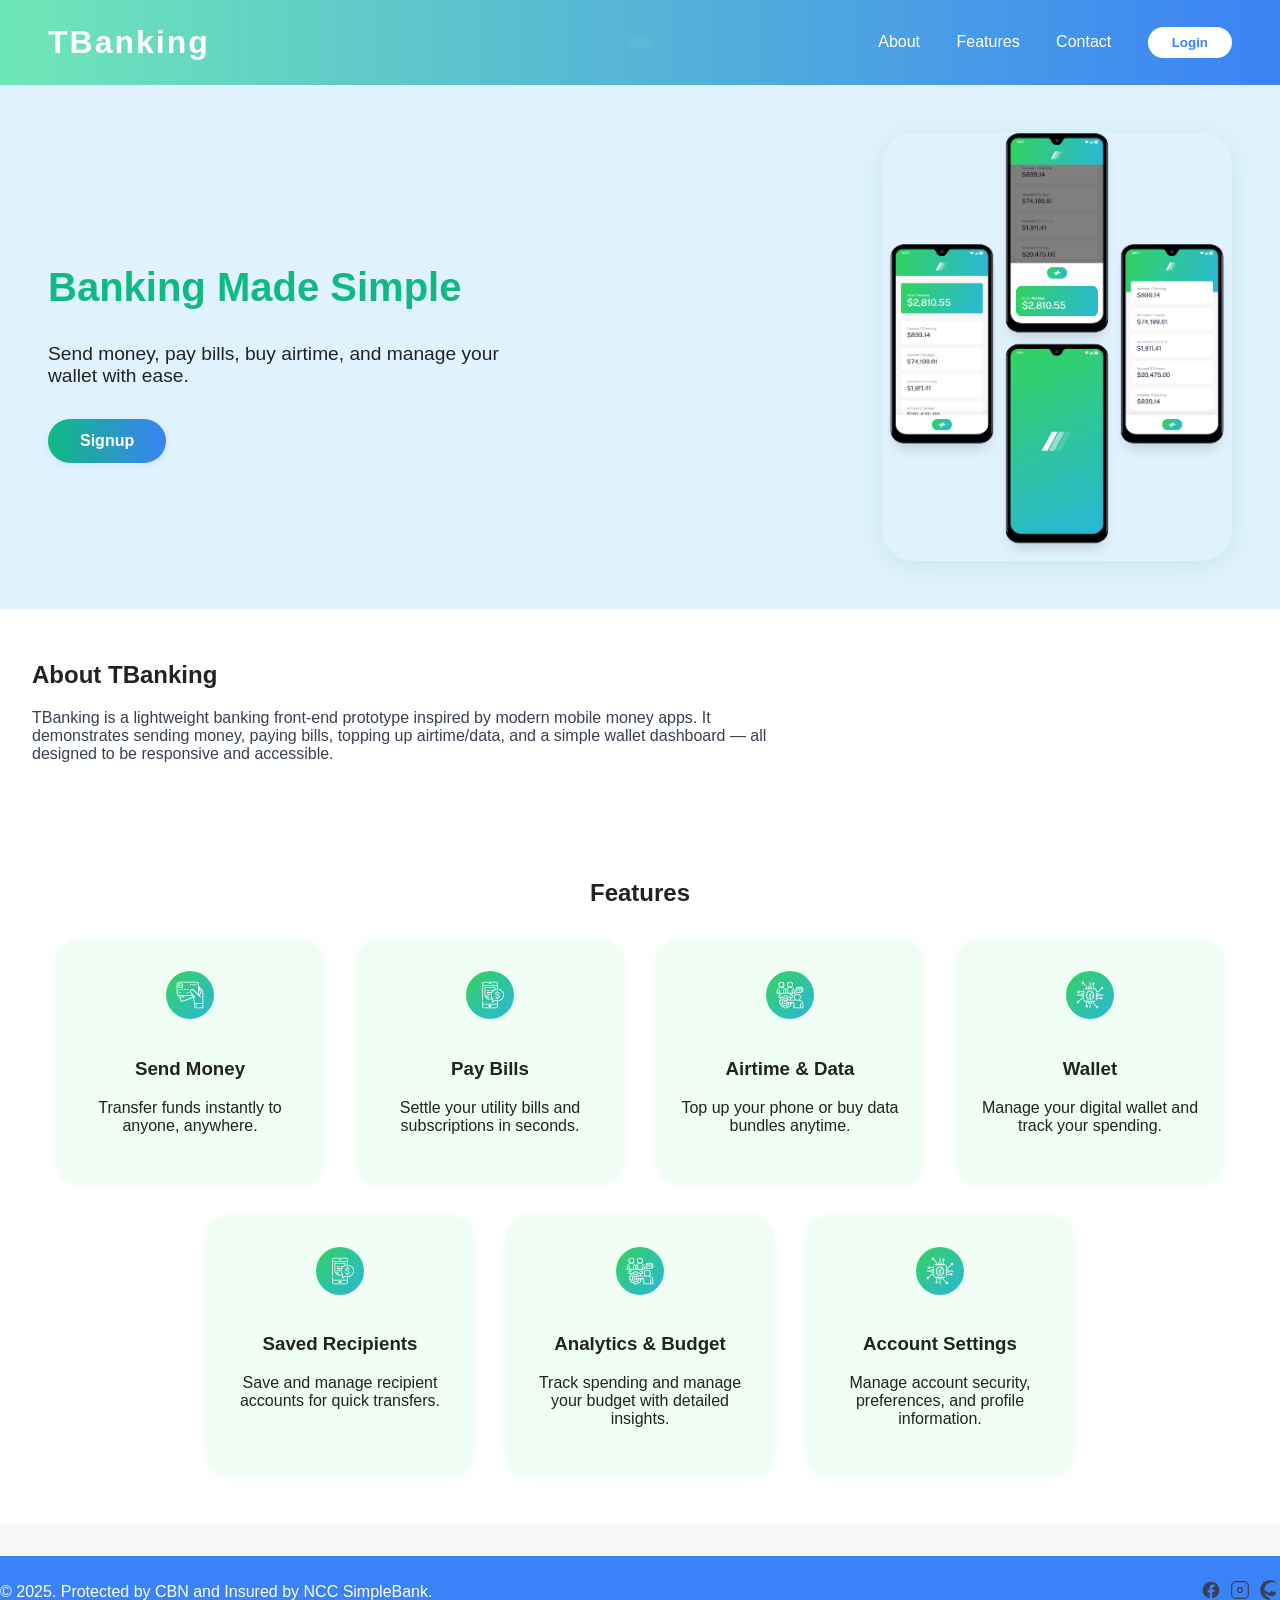
<file: index.html>
<!DOCTYPE html>
<html lang="en">
<head>
    <meta charset="UTF-8">
    <meta name="viewport" content="width=device-width, initial-scale=1.0">
    <title>TBanking</title>
    <link rel="stylesheet" href="simplebanking.css">
    
</head><link rel="shortcut icon" href="./images/favicon-32x32.png" type="image/x-icon">
<body>
    <header>
        <div class="logo">TBanking</div>
    <div id="headerAccount"></div>
    <div style="display:flex;align-items:center;gap:0.4rem;">
        <div id="headerBalance" style="font-weight:600;margin-left:0.6rem;cursor:pointer" title="Click to show/hide balance"></div>
    </div>
        <nav>
            <a href="#about">About</a>
            <a href="#features">Features</a>
            <a href="#contact">Contact</a>
            <button id="loginBtn">Login</button>
        </nav>
    </header>
    <section class="hero">
        <div class="hero-content">
            <h1>Banking Made Simple</h1>
            <p>Send money, pay bills, buy airtime, and manage your wallet with ease.</p>
            <button id="signupBtn" class="cta">Signup</button>
        </div>
        <img src="./images/image-mockups.png" alt="App Mockup" the class="hero-img">
    </section>
    <section id="about" class="about" style="padding:2rem;background:#fff;">
        <h2>About TBanking</h2>
        <p style="max-width:760px; color:#374151;">TBanking is a lightweight banking front-end prototype inspired by modern mobile money apps. It demonstrates sending money, paying bills, topping up airtime/data, and a simple wallet dashboard — all designed to be responsive and accessible.</p>
    </section>
    <section id="features" class="features">
        <h2>Features</h2>
        <div class="feature-list">
            <div class="feature" id="sendMoneyFeature" role="button" tabindex="0" aria-label="Send Money - Transfer funds instantly to anyone, anywhere">
                <img src="./images/icon-online.svg" alt="Send Money">
                <h3>Send Money</h3>
                <p>Transfer funds instantly to anyone, anywhere.</p>
            </div>
            <div class="feature" id="payBillsFeature" role="button" tabindex="0" aria-label="Pay Bills - Settle your utility bills and subscriptions in seconds">
                <img src="./images/icon-budgeting.svg" alt="Pay Bills">
                <h3>Pay Bills</h3>
                <p>Settle your utility bills and subscriptions in seconds.</p>
            </div>
            <div class="feature" id="airtimeDataFeature" role="button" tabindex="0" aria-label="Airtime & Data - Top up your phone or buy data bundles anytime">
                <img src="./images/icon-onboarding.svg" alt="Airtime/Data">
                <h3>Airtime & Data</h3>
                <p>Top up your phone or buy data bundles anytime.</p>
            </div>
            <div class="feature" id="walletFeature" role="button" tabindex="0" aria-label="Wallet - Manage your digital wallet and track your spending">
                <img src="./images/icon-api.svg" alt="Wallet">
                <h3>Wallet</h3>
                <p>Manage your digital wallet and track your spending.</p>
            </div>
                <div class="feature" id="beneficiariesFeature" role="button" tabindex="0" aria-label="Beneficiaries - Save and manage recipient accounts for quick transfers">
                    <img src="./images/icon-budgeting.svg" alt="Beneficiaries">
                    <h3>Saved Recipients</h3>
                    <p>Save and manage recipient accounts for quick transfers.</p>
                </div>
                <div class="feature" id="analyticsFeature" role="button" tabindex="0" aria-label="Analytics - Track spending and manage your budget with detailed insights">
                    <img src="./images/icon-onboarding.svg" alt="Analytics">
                    <h3>Analytics & Budget</h3>
                    <p>Track spending and manage your budget with detailed insights.</p>
                </div>
                <div class="feature" id="settingsFeature" role="button" tabindex="0" aria-label="Settings - Manage account security, preferences, and profile information">
                    <img src="./images/icon-api.svg" alt="Settings">
                    <h3>Account Settings</h3>
                    <p>Manage account security, preferences, and profile information.</p>
                </div>
        </div>
    </section>
    <!-- <section id="download" class="download">
        <h2>Download the App</h2>
        <p>Coming soon to Google Play and App Store!</p>
    </section> -->
    <footer id="contact">
        <div style="display:flex;align-items:center;justify-content:space-between;gap:1rem;flex-wrap:wrap;">
            <p style="margin:0">&copy; 2025. Protected by CBN and Insured by NCC SimpleBank.</p>
            <div style="display:flex;gap:0.6rem;align-items:center">
                <!-- Facebook -->
                <a href="https://facebook.com/psalmlordtimiz" target="_blank" rel="noopener noreferrer" aria-label="Facebook" style="color:#374151;text-decoration:none;">
                    <svg width="20" height="20" viewBox="0 0 24 24" fill="none" xmlns="http://www.w3.org/2000/svg" aria-hidden="true">
                        <path d="M22 12C22 6.48 17.52 2 12 2S2 6.48 2 12c0 4.99 3.66 9.12 8.44 9.88v-6.99H7.9v-2.89h2.54V9.41c0-2.5 1.49-3.89 3.77-3.89 1.09 0 2.23.2 2.23.2v2.45h-1.25c-1.23 0-1.61.77-1.61 1.56v1.88h2.74l-.44 2.89h-2.3V21.9C18.34 21.12 22 16.99 22 12z" fill="currentColor"/>
                    </svg>
                </a>
                <!-- Instagram -->
                <a href="https://instagram.com/timisteeze890" target="_blank" rel="noopener noreferrer" aria-label="Instagram" style="color:#374151;text-decoration:none;">
                    <svg width="20" height="20" viewBox="0 0 24 24" fill="none" xmlns="http://www.w3.org/2000/svg" aria-hidden="true">
                        <path d="M7 2h10a5 5 0 0 1 5 5v10a5 5 0 0 1-5 5H7a5 5 0 0 1-5-5V7a5 5 0 0 1 5-5z" stroke="currentColor" stroke-width="1.5" fill="none"/>
                        <circle cx="12" cy="12" r="3" stroke="currentColor" stroke-width="1.5" fill="none"/>
                        <circle cx="18.5" cy="5.5" r="0.5" fill="currentColor"/>
                    </svg>
                </a>
                <!-- WhatsApp -->
                <a href="https://wa.me/08104427350" target="_blank" rel="noopener noreferrer" aria-label="WhatsApp" style="color:#374151;text-decoration:none;">
                    <svg width="20" height="20" viewBox="0 0 24 24" fill="none" xmlns="http://www.w3.org/2000/svg" aria-hidden="true">
                        <path d="M20.52 3.48A11.94 11.94 0 1 0 12 24v-2.12A9.88 9.88 0 1 1 21.88 5.48l-1.36-1.36z" fill="currentColor"/>
                        <path d="M17.3 14.7c-.47-.24-2.78-1.36-3.21-1.51-.43-.15-.75-.24-1.07.24-.32.47-1.23 1.51-1.51 1.82-.28.31-.57.36-1.04.12-.47-.24-1.99-.73-3.79-2.35-1.4-1.34-2.34-2.98-2.61-3.45-.28-.47-.03-.72.21-.96.22-.22.47-.57.7-.86.23-.29.31-.48.47-.8.16-.32.08-.6-.04-.84-.12-.24-1.07-2.57-1.47-3.52-.39-.92-.79-.8-1.07-.8H6.4c-.32 0-.84.11-1.27.6C4.46 5.12 3.3 6.8 3.3 9.02c0 2.22 1.1 4.27 1.25 4.58.15.32 2.1 3.3 5.1 4.76 3 1.44 5.22 1.15 5.71 1.08.47-.07 2.9-1.18 3.32-2.33.43-1.15.43-2.15.3-2.33-.12-.2-.43-.31-.9-.56z" fill="currentColor"/>
                    </svg>
                </a>
            </div>
        </div>
    </footer>
    <div id="modal" class="modal">
        <div class="modal-content">
            <span class="close" id="closeModal">&times;</span>
            <h2 id="modalTitle">Login</h2>

            <div id="authForms">
                <form id="loginForm">
                    <input id="loginUser" type="text" placeholder="Phone Number or Email" required>
                    <input id="loginPass" type="password" placeholder="Password" required>
                    <div style="display:flex;gap:.5rem;margin-top:.6rem;">
                        <button type="submit" class="cta">Login</button>
                        <button type="button" id="showSignup" style="background:#fff;border:1px solid #e5e7eb;color:#374151">Create account</button>
                    </div>
                </form>

                <form id="signupForm" style="display:none">
                    <input id="signupName" type="text" placeholder="Full name" required>
                    <input id="signupNickname" type="text" placeholder="Nickname (optional)">
                        <input id="signupUser" type="text" placeholder="Phone Number or Email" required>
                        <input id="signupEmail" type="email" placeholder="Email (optional)">
                    <div style="display:flex;gap:.5rem;align-items:center;">
                        <input id="signupAccount" type="text" placeholder="Desired account number (10 digits)" inputmode="numeric" maxlength="10" style="flex:1;" required>
                        <button type="button" id="generateAccount" style="background:#fff;border:1px solid #e5e7eb;color:#374151;padding:0.5rem 0.6rem;border-radius:8px">Generate</button>
                    </div>
                    <input id="signupPass" type="password" placeholder="Password" required>
                    <input id="signupPass2" type="password" placeholder="Confirm Password" required>
                    <input id="signupPin" type="password" inputmode="numeric" maxlength="4" placeholder="4 digit transaction PIN" required>
                    <input id="signupPin2" type="password" inputmode="numeric" maxlength="4" placeholder="Confirm transaction PIN" required>
                    <div style="display:flex;gap:.5rem;margin-top:.6rem;">
                        <button type="submit" class="cta">Sign up</button>
                        <button type="button" id="showLogin" style="background:#fff;border:1px solid #e5e7eb;color:#374151">Back to login</button>
                    </div>
                </form>
            </div>

            <div id="authMessage" style="margin-top:0.8rem;display:none;font-size:0.95rem"></div>
        </div>
    </div>
    <script src="simplebanking.js"></script>
</body>
</html>
</file>
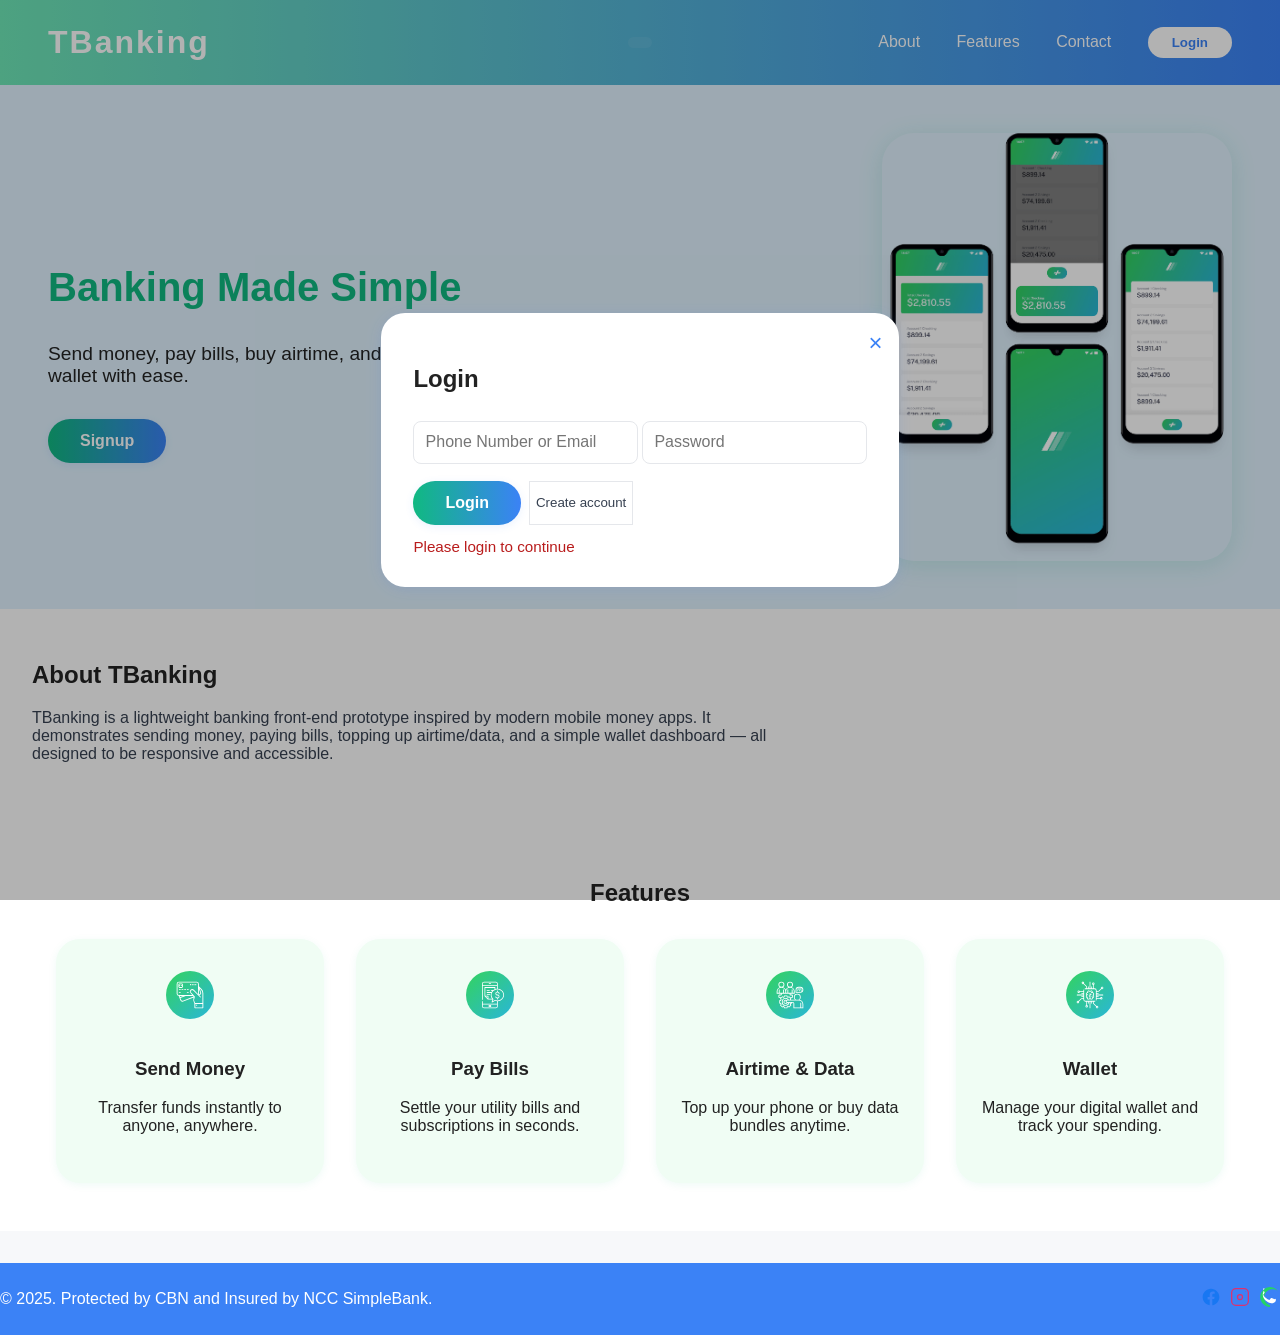
<file: airtime-data.html>
<!DOCTYPE html>
<html lang="en">
<head>
    <script>
        (function(){
            try {
                const u = JSON.parse(localStorage.getItem('sb_current_user') || 'null');
                if (!u) {
                    localStorage.setItem('sb_show_login', '1');
                    window.location.href = 'simplebanking.html#features';
                }
            } catch(e){}
        })();
    </script>
    <meta charset="UTF-8">
    <meta name="viewport" content="width=device-width, initial-scale=1.0">
    <title>Airtime & Data - SimpleBank</title>
    <link rel="stylesheet" href="simplebanking.css">
    <link rel="shortcut icon" href="./images/favicon-32x32.png" type="image/x-icon">
    <style>
        /* Local styles for Airtime & Data page */
        main.airtime-data {
            padding: 1.25rem;
            max-width: 720px;
            margin: 1.5rem auto;
        }
        .card {
            background: #fff;
            padding: 1.25rem;
            border-radius: 12px;
            box-shadow: 0 6px 18px rgba(16,185,129,0.06);
            margin-bottom: 1rem;
        }
        .tabs {
            display: flex;
            gap: 1rem;
            margin-bottom: 1.5rem;
        }
        .tab {
            flex: 1;
            padding: 0.75rem;
            text-align: center;
            background: #f3f4f6;
            border: none;
            border-radius: 8px;
            cursor: pointer;
            font-weight: 500;
            transition: all 0.2s;
        }
        .tab.active {
            background: #10b981;
            color: white;
        }
        .form-group {
            margin-bottom: 1rem;
        }
        .form-group label {
            display: block;
            font-weight: 500;
            margin-bottom: 0.4rem;
        }
        .form-group input, .form-group select {
            width: 100%;
            padding: 0.65rem;
            border: 1px solid #e5e7eb;
            border-radius: 8px;
            font-size: 1rem;
        }
        .data-bundles {
            display: grid;
            grid-template-columns: repeat(auto-fill, minmax(140px, 1fr));
            gap: 0.75rem;
            margin: 1rem 0;
        }
        .bundle-option {
            border: 1px solid #e5e7eb;
            border-radius: 8px;
            padding: 0.75rem;
            cursor: pointer;
            text-align: center;
            transition: all 0.2s;
        }
        .bundle-option:hover {
            border-color: #10b981;
        }
        .bundle-option.selected {
            border-color: #10b981;
            background: #ecfdf5;
        }
        .bundle-size {
            font-weight: 600;
            color: #10b981;
        }
        .bundle-validity {
            font-size: 0.85rem;
            color: #6b7280;
            margin-top: 0.25rem;
        }
        .bundle-price {
            font-weight: 500;
            margin-top: 0.25rem;
        }
        /* Confirmation modal */
        .confirm-modal {
            display: none;
            position: fixed;
            inset: 0;
            background: rgba(0,0,0,0.35);
            align-items: center;
            justify-content: center;
            z-index: 300;
        }
        .modal-inner {
            background: #fff;
            padding: 1.25rem;
            border-radius: 12px;
            width: 92%;
            max-width: 420px;
        }
        .modal-actions {
            margin-top: 1rem;
            display: flex;
            gap: 0.5rem;
        }
        .modal-actions button {
            flex: 1;
        }
        @media (max-width: 480px) {
            main.airtime-data {
                padding: 1rem;
                margin: 1rem;
            }
            .tabs {
                flex-direction: column;
            }
            .data-bundles {
                grid-template-columns: 1fr 1fr;
            }
        }
    </style>
</head>
<body>
    <header>
        <div class="logo">TBanking</div>
        <nav>
            <a href="index.html#features">Home</a>
        </nav>
    </header>

    <main class="airtime-data">
        <h1>Airtime & Data</h1>
        <p style="color:#6b7280;margin-bottom:1.5rem;">Top up your phone or buy data bundles anytime.</p>

        <div class="tabs">
            <button class="tab active" data-tab="airtime">Airtime Top-up</button>
            <button class="tab" data-tab="data">Data Bundle</button>
        </div>

        <!-- Airtime Form -->
        <form id="airtimeForm" class="card">
            <div class="form-group">
                <label for="airtime-phone">Phone Number</label>
                <input type="tel" id="airtime-phone" placeholder="Enter phone number" required>
            </div>
            <div class="form-group">
                <label for="airtime-amount">Amount</label>
                <input type="number" id="airtime-amount" min="50" step="10" placeholder="Enter amount" required>
            </div>
            <div class="form-group">
                <label for="airtime-provider">Network Provider</label>
                <select id="airtime-provider" required>
                    <option value="">Select provider</option>
                    <option value="mtn">MTN</option>
                    <option value="airtel">Airtel</option>
                    <option value="glo">Glo</option>
                    <option value="9mobile">9Mobile</option>
                </select>
            </div>
            <button type="button" class="cta" style="width:100%" id="buyAirtimeBtn">Buy Airtime</button>
        </form>

        <!-- Data Bundle Form -->
        <form id="dataForm" class="card" style="display:none">
            <div class="form-group">
                <label for="data-phone">Phone Number</label>
                <input type="tel" id="data-phone" placeholder="Enter phone number" required>
            </div>
            <div class="form-group">
                <label for="data-provider">Network Provider</label>
                <select id="data-provider" required>
                    <option value="">Select provider</option>
                    <option value="mtn">MTN</option>
                    <option value="airtel">Airtel</option>
                    <option value="glo">Glo</option>
                    <option value="9mobile">9Mobile</option>
                </select>
            </div>
            <div style="display:flex;gap:0.5rem;margin-bottom:0.75rem;flex-wrap:wrap;" id="bundleFilters">
                <button class="filter-duration active" data-duration="all">All</button>
                <button class="filter-duration" data-duration="daily">Daily</button>
                <button class="filter-duration" data-duration="night">Night</button>
                <button class="filter-duration" data-duration="weekly">Weekly</button>
                <button class="filter-duration" data-duration="monthly">Monthly</button>
                <button class="filter-duration" data-duration="yearly">Yearly</button>
            </div>

            <div class="data-bundles" id="dataBundles">
                <!-- Daily bundles -->
                <div class="bundle-option" data-price="30" data-size="100MB" data-duration="daily">
                    <div class="bundle-size">100MB</div>
                    <div class="bundle-validity">Daily</div>
                    <div class="bundle-price">₦30</div>
                </div>
                <div class="bundle-option" data-price="50" data-size="250MB" data-duration="daily">
                    <div class="bundle-size">250MB</div>
                    <div class="bundle-validity">Daily</div>
                    <div class="bundle-price">₦50</div>
                </div>
                <div class="bundle-option" data-price="100" data-size="500MB" data-duration="daily">
                    <div class="bundle-size">500MB</div>
                    <div class="bundle-validity">Daily</div>
                    <div class="bundle-price">₦100</div>
                </div>
                <div class="bundle-option" data-price="150" data-size="750MB" data-duration="daily">
                    <div class="bundle-size">750MB</div>
                    <div class="bundle-validity">Daily</div>
                    <div class="bundle-price">₦150</div>
                </div>
                <div class="bundle-option" data-price="200" data-size="1GB" data-duration="daily">
                    <div class="bundle-size">1GB</div>
                    <div class="bundle-validity">Daily</div>
                    <div class="bundle-price">₦200</div>
                </div>
                <div class="bundle-option" data-price="300" data-size="2GB" data-duration="daily">
                    <div class="bundle-size">2GB</div>
                    <div class="bundle-validity">Daily</div>
                    <div class="bundle-price">₦300</div>
                </div>

                <!-- Night bundles (special off-peak) -->
                <div class="bundle-option" data-price="20" data-size="150MB" data-duration="night">
                    <div class="bundle-size">150MB</div>
                    <div class="bundle-validity">Night</div>
                    <div class="bundle-price">₦20</div>
                </div>
                <div class="bundle-option" data-price="40" data-size="300MB" data-duration="night">
                    <div class="bundle-size">300MB</div>
                    <div class="bundle-validity">Night</div>
                    <div class="bundle-price">₦40</div>
                </div>
                <div class="bundle-option" data-price="60" data-size="500MB" data-duration="night">
                    <div class="bundle-size">500MB</div>
                    <div class="bundle-validity">Night</div>
                    <div class="bundle-price">₦60</div>
                </div>
                <div class="bundle-option" data-price="80" data-size="750MB" data-duration="night">
                    <div class="bundle-size">750MB</div>
                    <div class="bundle-validity">Night</div>
                    <div class="bundle-price">₦80</div>
                </div>
                <div class="bundle-option" data-price="120" data-size="1.5GB" data-duration="night">
                    <div class="bundle-size">1.5GB</div>
                    <div class="bundle-validity">Night</div>
                    <div class="bundle-price">₦120</div>
                </div>

                <!-- Weekly bundles -->
                <div class="bundle-option" data-price="300" data-size="1GB" data-duration="weekly">
                    <div class="bundle-size">1GB</div>
                    <div class="bundle-validity">Weekly</div>
                    <div class="bundle-price">₦300</div>
                </div>
                <div class="bundle-option" data-price="500" data-size="2GB" data-duration="weekly">
                    <div class="bundle-size">2GB</div>
                    <div class="bundle-validity">Weekly</div>
                    <div class="bundle-price">₦500</div>
                </div>
                <div class="bundle-option" data-price="750" data-size="3GB" data-duration="weekly">
                    <div class="bundle-size">3GB</div>
                    <div class="bundle-validity">Weekly</div>
                    <div class="bundle-price">₦750</div>
                </div>
                <div class="bundle-option" data-price="1000" data-size="5GB" data-duration="weekly">
                    <div class="bundle-size">5GB</div>
                    <div class="bundle-validity">Weekly</div>
                    <div class="bundle-price">₦1,000</div>
                </div>
                <div class="bundle-option" data-price="1500" data-size="7GB" data-duration="weekly">
                    <div class="bundle-size">7GB</div>
                    <div class="bundle-validity">Weekly</div>
                    <div class="bundle-price">₦1,500</div>
                </div>
                <div class="bundle-option" data-price="1800" data-size="8GB" data-duration="weekly">
                    <div class="bundle-size">8GB</div>
                    <div class="bundle-validity">Weekly</div>
                    <div class="bundle-price">₦1,800</div>
                </div>
                <div class="bundle-option" data-price="2500" data-size="12GB" data-duration="weekly">
                    <div class="bundle-size">12GB</div>
                    <div class="bundle-validity">Weekly</div>
                    <div class="bundle-price">₦2,500</div>
                </div>

                <!-- Monthly bundles -->
                <div class="bundle-option" data-price="1000" data-size="5GB" data-duration="monthly">
                    <div class="bundle-size">5GB</div>
                    <div class="bundle-validity">Monthly</div>
                    <div class="bundle-price">₦1,000</div>
                </div>
                <div class="bundle-option" data-price="1500" data-size="10GB" data-duration="monthly">
                    <div class="bundle-size">10GB</div>
                    <div class="bundle-validity">Monthly</div>
                    <div class="bundle-price">₦1,500</div>
                </div>
                <div class="bundle-option" data-price="2000" data-size="15GB" data-duration="monthly">
                    <div class="bundle-size">15GB</div>
                    <div class="bundle-validity">Monthly</div>
                    <div class="bundle-price">₦2,000</div>
                </div>
                <div class="bundle-option" data-price="3000" data-size="25GB" data-duration="monthly">
                    <div class="bundle-size">25GB</div>
                    <div class="bundle-validity">Monthly</div>
                    <div class="bundle-price">₦3,000</div>
                </div>
                <div class="bundle-option" data-price="4000" data-size="35GB" data-duration="monthly">
                    <div class="bundle-size">35GB</div>
                    <div class="bundle-validity">Monthly</div>
                    <div class="bundle-price">₦4,000</div>
                </div>
                <div class="bundle-option" data-price="5000" data-size="50GB" data-duration="monthly">
                    <div class="bundle-size">50GB</div>
                    <div class="bundle-validity">Monthly</div>
                    <div class="bundle-price">₦5,000</div>
                </div>
                <div class="bundle-option" data-price="8000" data-size="100GB" data-duration="monthly">
                    <div class="bundle-size">100GB</div>
                    <div class="bundle-validity">Monthly</div>
                    <div class="bundle-price">₦8,000</div>
                </div>

                <!-- Yearly bundles -->
                <div class="bundle-option" data-price="8000" data-size="60GB" data-duration="yearly">
                    <div class="bundle-size">60GB</div>
                    <div class="bundle-validity">Yearly</div>
                    <div class="bundle-price">₦8,000</div>
                </div>
                <div class="bundle-option" data-price="10000" data-size="80GB" data-duration="yearly">
                    <div class="bundle-size">80GB</div>
                    <div class="bundle-validity">Yearly</div>
                    <div class="bundle-price">₦10,000</div>
                </div>
                <div class="bundle-option" data-price="12000" data-size="120GB" data-duration="yearly">
                    <div class="bundle-size">120GB</div>
                    <div class="bundle-validity">Yearly</div>
                    <div class="bundle-price">₦12,000</div>
                </div>
                <div class="bundle-option" data-price="15000" data-size="150GB" data-duration="yearly">
                    <div class="bundle-size">150GB</div>
                    <div class="bundle-validity">Yearly</div>
                    <div class="bundle-price">₦15,000</div>
                </div>
                <div class="bundle-option" data-price="20000" data-size="250GB" data-duration="yearly">
                    <div class="bundle-size">250GB</div>
                    <div class="bundle-validity">Yearly</div>
                    <div class="bundle-price">₦20,000</div>
                </div>
                <div class="bundle-option" data-price="30000" data-size="500GB" data-duration="yearly">
                    <div class="bundle-size">500GB</div>
                    <div class="bundle-validity">Yearly</div>
                    <div class="bundle-price">₦30,000</div>
                </div>
            </div>
            <button type="button" class="cta" style="width:100%" id="buyDataBtn">Buy Data Bundle</button>
        </form>
    </main>

    <!-- Confirmation Modal -->
    <div class="confirm-modal" id="confirmModal" role="dialog" aria-modal="true" aria-hidden="true">
        <div class="modal-inner">
            <h2 id="confirmTitle">Confirm Purchase</h2>
            <div id="confirmBody"></div>
            <div class="modal-actions">
                <button id="confirmPurchase" class="cta">Confirm</button>
                <button id="cancelPurchase" style="background:#fff;border:1px solid #e5e7eb;">Cancel</button>
            </div>
        </div>
    </div>

    <script>
        // Tab switching
        const tabs = document.querySelectorAll('.tab');
        const forms = {
            airtime: document.getElementById('airtimeForm'),
            data: document.getElementById('dataForm')
        };

        tabs.forEach(tab => {
            tab.addEventListener('click', (e) => {
                e.preventDefault();
                e.stopPropagation();
                const tabName = tab.dataset.tab;
                // Update active tab
                tabs.forEach(t => t.classList.remove('active'));
                tab.classList.add('active');
                // Show correct form
                forms.airtime.style.display = tabName === 'airtime' ? 'block' : 'none';
                forms.data.style.display = tabName === 'data' ? 'block' : 'none';
            });
        });

        // Data bundle selection (scoped to data form only)
        const dataForm = document.getElementById('dataForm');
        const bundles = dataForm ? dataForm.querySelectorAll('.bundle-option') : [];
        let selectedBundle = null;

        bundles.forEach(bundle => {
            bundle.addEventListener('click', (e) => {
                e.preventDefault();
                e.stopPropagation();
                // ignore clicks on hidden (filtered-out) bundles
                if (bundle.style.display === 'none') return;
                bundles.forEach(b => b.classList.remove('selected'));
                bundle.classList.add('selected');
                selectedBundle = bundle;
            });
        });

        // Bundle duration filters (scoped to data form)
        const durationFilters = dataForm ? dataForm.querySelectorAll('.filter-duration') : [];
        durationFilters.forEach(btn => {
            btn.addEventListener('click', (e) => {
                e.preventDefault();
                e.stopPropagation();
                durationFilters.forEach(b => b.classList.remove('active'));
                btn.classList.add('active');
                const dur = btn.dataset.duration;
                bundles.forEach(b => {
                    const bd = b.dataset.duration || 'all';
                    b.style.display = (dur === 'all' || bd === dur) ? '' : 'none';
                });
                // clear selectedBundle if it was filtered out
                if (selectedBundle && selectedBundle.style.display === 'none') {
                    selectedBundle.classList.remove('selected');
                    selectedBundle = null;
                }
            });
        });

        // Modal handling
        const modal = document.getElementById('confirmModal');
        const confirmBody = document.getElementById('confirmBody');
        const confirmTitle = document.getElementById('confirmTitle');
        const confirmBtn = document.getElementById('confirmPurchase');
        const cancelBtn = document.getElementById('cancelPurchase');

        function showModal(title, content) {
            confirmTitle.textContent = title;
            confirmBody.innerHTML = content;
            modal.style.display = 'flex';
            modal.setAttribute('aria-hidden', 'false');
        }

        function hideModal() {
            modal.style.display = 'none';
            modal.setAttribute('aria-hidden', 'true');
        }

        // Airtime purchase
        document.getElementById('buyAirtimeBtn').addEventListener('click', () => {
            const phone = document.getElementById('airtime-phone').value.trim();
            const amount = parseFloat(document.getElementById('airtime-amount').value);
            
            if (!phone || !amount || amount < 50) {
                showModal('Error', '<p style="color:#b91c1c">Please enter a valid phone number and amount (minimum ₦50)</p>');
                return;
            }

            showModal('Confirm Airtime Purchase', `
                <div style="color:#6b7280">
                    <p>Phone Number: <strong>${phone}</strong></p>
                    <p>Amount: <strong>₦${amount.toFixed(2)}</strong></p>
                </div>
                    <div style="margin-top:0.75rem;">
                        <label for="confirmPin" style="display:block;font-weight:600;margin-bottom:0.25rem">Enter your PIN to confirm</label>
                        <input id="confirmPin" type="password" inputmode="numeric" maxlength="6" placeholder="••••" style="width:100%;padding:0.6rem;border-radius:8px;border:1px solid #e5e7eb;">
                        <div id="pinError" class="error-text" style="margin-top:0.5rem;display:block"></div>
                    </div>
            `);
                // store details for receipt
                modal.dataset.txType = 'airtime';
                modal.dataset.phone = phone;
                modal.dataset.amount = String(amount);
        });

        // Data bundle purchase
        document.getElementById('buyDataBtn').addEventListener('click', () => {
            const phone = document.getElementById('data-phone').value.trim();
            const provider = document.getElementById('data-provider').value;
            
            if (!phone || !provider || !selectedBundle) {
                showModal('Error', '<p style="color:#b91c1c">Please enter phone number, select provider and choose a data bundle</p>');
                return;
            }

            const bundleSize = selectedBundle.dataset.size;
            const bundlePrice = selectedBundle.dataset.price;
            const bundleDuration = selectedBundle.dataset.duration || '';
            const isNight = bundleDuration === 'night';
            const nightNote = isNight ? `<p style="color:#b45309;margin-top:0.5rem"><strong>Note:</strong> Night bundles are available between <strong>11:00 PM</strong> till <strong>6:30 AM</strong>. Make sure your device is active at that time to use this bundle.</p>` : '';

            showModal('Confirm Data Purchase', `
                <div style="color:#6b7280">
                    <p>Phone Number: <strong>${phone}</strong></p>
                    <p>Network: <strong>${provider.toUpperCase()}</strong></p>
                    <p>Bundle: <strong>${bundleSize}</strong></p>
                    <p>Amount: <strong>₦${bundlePrice}</strong></p>
                    ${nightNote}
                </div>
                <div style="margin-top:0.75rem;">
                    <label for="confirmPin" style="display:block;font-weight:600;margin-bottom:0.25rem">Enter your PIN to confirm</label>
                    <input id="confirmPin" type="password" inputmode="numeric" maxlength="6" placeholder="••••" style="width:100%;padding:0.6rem;border-radius:8px;border:1px solid #e5e7eb;">
                    <div id="pinError" class="error-text" style="margin-top:0.5rem;display:block"></div>
                </div>
            `);
            // store details for receipt
            modal.dataset.txType = 'data';
            modal.dataset.phone = phone;
            modal.dataset.bundle = bundleSize;
            modal.dataset.amount = String(bundlePrice);
            modal.dataset.duration = bundleDuration;
        });

        // Purchase confirmation
        confirmBtn.addEventListener('click', () => {
            const pinInput = document.getElementById('confirmPin');
            const pinError = document.getElementById('pinError');
            if (pinError) pinError.textContent = '';
            const pin = pinInput ? pinInput.value.trim() : '';
            try {
                const cur = JSON.parse(localStorage.getItem('sb_current_user') || 'null');
                if (!cur) { localStorage.setItem('sb_show_login','1'); window.location.href = 'index.html#features'; return; }
                if (!pin || String(cur.pin) !== String(pin)) { if (pinError) pinError.textContent = 'Invalid PIN'; return; }
                // If this is a night bundle, validate current local time is within 23:00 - 06:30
                try {
                    const dur = modal.dataset.duration || '';
                    if (dur === 'night') {
                        const now = new Date();
                        const h = now.getHours();
                        const m = now.getMinutes();
                        const inWindow = (h >= 23) || (h < 6) || (h === 6 && m <= 30);
                        if (!inWindow) {
                            if (pinError) pinError.textContent = 'Night bundles can only be purchased between 11:00 PM and 6:30 AM';
                            return;
                        }
                    }
                } catch(e) {}
            } catch (e) { if (pinError) pinError.textContent = 'Invalid PIN'; return; }

            confirmBtn.disabled = true;
            confirmBtn.textContent = 'Processing...';
            
            setTimeout(() => {
                hideModal();
                // Build receipt from modal dataset
                const txType = modal.dataset.txType || '';
                const phone = modal.dataset.phone || '';
                const amt = Number(modal.dataset.amount || 0);
                const bundle = modal.dataset.bundle || '';
                let senderName = '';
                try { const cur = JSON.parse(localStorage.getItem('sb_current_user')||'null'); senderName = cur && cur.name ? cur.name : ''; } catch(e){}
                const ts = new Date().toLocaleString();
                const success = document.createElement('div');
                success.className = 'card';
                success.style.marginTop = '1rem';
                if (txType === 'airtime') {
                    success.innerHTML = `
                        <h3 style="color:#10b981">Airtime Purchase Successful!</h3>
                        <div style="color:#6b7280;margin-top:0.5rem;text-align:left">
                            <p><strong>Sender:</strong> ${senderName}</p>
                            <p><strong>Phone:</strong> ${phone}</p>
                            <p><strong>Amount:</strong> ₦${amt.toFixed(2)}</p>
                            <p><strong>Time:</strong> ${ts}</p>
                        </div>
                    `;
                } else {
                    success.innerHTML = `
                        <h3 style="color:#10b981">Purchase Successful!</h3>
                        <div style="color:#6b7280;margin-top:0.5rem;text-align:left">
                            <p><strong>Sender:</strong> ${senderName}</p>
                            <p><strong>Phone:</strong> ${phone}</p>
                            <p><strong>Bundle:</strong> ${bundle}</p>
                            <p><strong>Amount:</strong> ₦${amt.toFixed(2)}</p>
                            <p><strong>Time:</strong> ${ts}</p>
                        </div>
                    `;
                }
                document.querySelector('main.airtime-data').appendChild(success);
                
                // record transaction and update balance (persist to localStorage)
                try {
                    const tx = {
                        id: 'tx_' + Date.now(),
                        type: 'debit',
                        title: txType === 'airtime' ? 'Airtime Purchase' : 'Data Purchase',
                        description: txType === 'airtime' ? ('To ' + phone) : ('Bundle: ' + bundle + ' • To ' + phone),
                        amount: Number(amt),
                        date: new Date().toISOString(),
                        icon: '↓'
                    };
                    try {
                        const curUser = JSON.parse(localStorage.getItem('sb_current_user') || 'null');
                        const txKey = curUser && curUser.accountNumber ? ('sb_transactions_' + curUser.accountNumber) : 'sb_transactions';
                        const txs = JSON.parse(localStorage.getItem(txKey) || '[]');
                        txs.unshift(tx);
                        localStorage.setItem(txKey, JSON.stringify(txs));
                    } catch (e) { /* ignore */ }

                    // update current user balance and persist to users list
                    const cur = JSON.parse(localStorage.getItem('sb_current_user') || 'null');
                    if (cur) {
                        cur.balance = Number(cur.balance || 0) - Number(amt);
                        localStorage.setItem('sb_current_user', JSON.stringify(cur));
                        const users = JSON.parse(localStorage.getItem('sb_users') || '[]');
                        const idx = users.findIndex(u => u.user === cur.user || u.accountNumber === cur.accountNumber);
                        if (idx >= 0) { users[idx].balance = cur.balance; localStorage.setItem('sb_users', JSON.stringify(users)); }
                    }
                } catch (e) { /* ignore errors */ }

                // Reset forms
                forms.airtime.reset();
                forms.data.reset();
                bundles.forEach(b => b.classList.remove('selected'));
                selectedBundle = null;

                // Reset button
                confirmBtn.disabled = false;
                confirmBtn.textContent = 'Confirm';
            }, 1500);
        });

        // Cancel purchase
        cancelBtn.addEventListener('click', hideModal);

        // Close modal when clicking outside
        modal.addEventListener('click', (e) => {
            if (e.target === modal) hideModal();
        });
    </script>
</body>
</html>
</file>
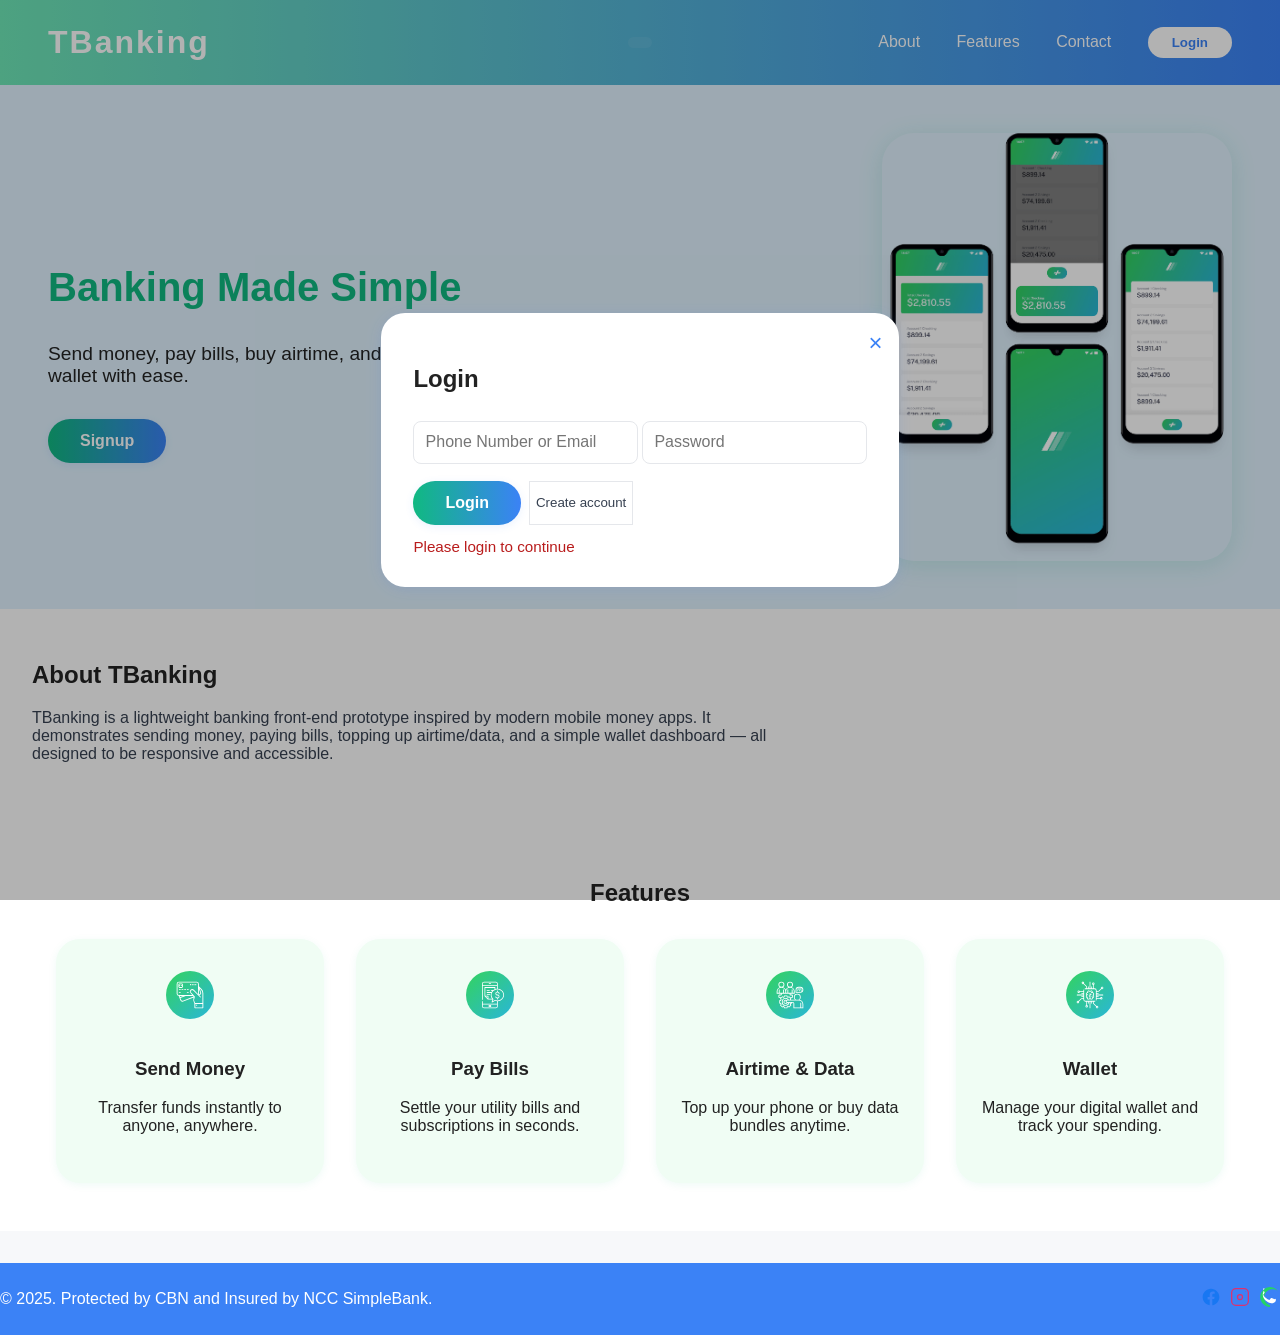
<file: beneficiaries.html>
<!DOCTYPE html>
<html lang="en">
<head>
  <script>
    (function(){
      try {
        const u = JSON.parse(localStorage.getItem('sb_current_user') || 'null');
        if (!u) {
          localStorage.setItem('sb_show_login', '1');
          window.location.href = 'simplebanking.html#features';
        }
      } catch(e){}
    })();
  </script>
  <meta charset="utf-8">
  <meta name="viewport" content="width=device-width,initial-scale=1">
  <title>Beneficiaries - SimpleBank</title>
  <link rel="stylesheet" href="simplebanking.css">
  <style>
    main.beneficiaries {
      padding: 1.25rem;
      max-width: 800px;
      margin: 1.5rem auto;
    }
    .card {
      background: #fff;
      padding: 1.25rem;
      border-radius: 12px;
      box-shadow: 0 6px 18px rgba(16,185,129,0.06);
    }
    .btn-primary {
      background: #10b981;
      color: white;
      padding: 0.75rem 1.5rem;
      border: none;
      border-radius: 8px;
      cursor: pointer;
      font-weight: 600;
      width: 100%;
      margin-bottom: 1.5rem;
      font-size: 1rem;
      transition: background 0.3s;
    }
    .btn-primary:hover {
      background: #059669;
    }
    .beneficiary-list {
      display: flex;
      flex-direction: column;
      gap: 1rem;
    }
    .beneficiary-item {
      display: flex;
      justify-content: space-between;
      align-items: center;
      padding: 1rem;
      background: #f9fafb;
      border-radius: 8px;
      border-left: 4px solid #10b981;
    }
    .beneficiary-info {
      flex: 1;
    }
    .beneficiary-name {
      font-weight: 600;
      color: #374151;
      font-size: 1rem;
    }
    .beneficiary-details {
      font-size: 0.9rem;
      color: #6b7280;
      margin-top: 0.25rem;
    }
    .beneficiary-actions {
      display: flex;
      gap: 0.5rem;
    }
    .btn-small {
      padding: 0.5rem 1rem;
      border: none;
      border-radius: 6px;
      cursor: pointer;
      font-size: 0.9rem;
      transition: all 0.3s;
    }
    .btn-send {
      background: #3b82f6;
      color: white;
    }
    .btn-send:hover {
      background: #2563eb;
    }
    .btn-delete {
      background: #ef4444;
      color: white;
    }
    .btn-delete:hover {
      background: #dc2626;
    }
    .empty-state {
      text-align: center;
      padding: 2rem;
      color: #6b7280;
    }
    .empty-state-icon {
      font-size: 3rem;
      margin-bottom: 1rem;
    }
    .modal-overlay {
      display: none;
      position: fixed;
      inset: 0;
      background: rgba(0,0,0,0.5);
      align-items: center;
      justify-content: center;
      z-index: 1000;
    }
    .modal-overlay.active {
      display: flex;
    }
    .modal-content {
      background: white;
      padding: 2rem;
      border-radius: 12px;
      width: 90%;
      max-width: 400px;
    }
    .modal-content h3 {
      margin-top: 0;
      margin-bottom: 1rem;
      color: #374151;
    }
    .form-group {
      margin-bottom: 1rem;
    }
    .form-group label {
      display: block;
      font-weight: 600;
      margin-bottom: 0.5rem;
      color: #374151;
    }
    .form-group input {
      width: 100%;
      padding: 0.75rem;
      border: 1px solid #e5e7eb;
      border-radius: 8px;
      font-size: 1rem;
    }
    .error-msg {
      color: #ef4444;
      font-size: 0.9rem;
      margin-top: 0.5rem;
    }
    .success-msg {
      color: #10b981;
      font-size: 0.9rem;
      margin-top: 0.5rem;
    }
    .modal-buttons {
      display: flex;
      gap: 1rem;
      margin-top: 1.5rem;
    }
    .modal-buttons button {
      flex: 1;
      padding: 0.75rem;
      border: none;
      border-radius: 8px;
      cursor: pointer;
      font-weight: 600;
    }
    .btn-confirm {
      background: #10b981;
      color: white;
    }
    .btn-cancel {
      background: #e5e7eb;
      color: #374151;
    }
    @media (max-width:600px) {
      main.beneficiaries { padding:1rem; margin:1rem; }
      .beneficiary-item { flex-direction: column; gap:0.75rem; align-items:flex-start; }
      .beneficiary-actions { width:100%; }
      .btn-small { flex:1; }
    }
  </style>
</head>
<body>
  <header>
    <div class="logo">TBanking</div>
    <nav>
      <a href="index.html#features">Home</a>
      <a href="wallet.html">Wallet</a>
      <a href="send-money.html">Send Money</a>
    </nav>
  </header>

  <main class="beneficiaries">
    <h1>Saved Beneficiaries</h1>
    <p style="color:#6b7280; margin-bottom:1.5rem;">Manage your saved recipients for quick transfers</p>

    <button class="btn-primary" id="addBeneficiaryBtn">+ Add New Beneficiary</button>

    <section class="card">
      <div class="beneficiary-list" id="beneficiaryList">
        <div class="empty-state">
          <div class="empty-state-icon">👥</div>
          <p>No saved beneficiaries yet</p>
          <p style="font-size:0.9rem;">Add beneficiaries to make quick transfers</p>
        </div>
      </div>
    </section>
  </main>

  <!-- Add Beneficiary Modal -->
  <div class="modal-overlay" id="addBeneficiaryModal">
    <div class="modal-content">
      <h3>Add New Beneficiary</h3>
      <div class="form-group">
        <label for="benName">Recipient Name</label>
        <input type="text" id="benName" placeholder="Enter recipient name">
      </div>
      <div class="form-group">
        <label for="benBank">Bank Name</label>
        <input type="text" id="benBank" placeholder="e.g., GTBank, Access Bank">
      </div>
      <div class="form-group">
        <label for="benAccount">Account Number</label>
        <input type="text" id="benAccount" placeholder="Enter 10-digit account number" maxlength="10" inputmode="numeric">
      </div>
      <div class="form-group">
        <label for="benNickname">Nickname (Optional)</label>
        <input type="text" id="benNickname" placeholder="e.g., Brother, Mom">
      </div>
      <div class="error-msg" id="benError"></div>
      <div class="success-msg" id="benSuccess"></div>
      <div class="modal-buttons">
        <button class="btn-cancel" onclick="closeModal('addBeneficiaryModal')">Cancel</button>
        <button class="btn-confirm" id="saveBeneficiaryBtn">Add Beneficiary</button>
      </div>
    </div>
  </div>

  <!-- Send Money Modal -->
  <div class="modal-overlay" id="sendToBeneficiaryModal">
    <div class="modal-content">
      <h3>Send Money to <span id="benSendName"></span></h3>
      <div class="form-group">
        <label for="sendAmount">Amount</label>
        <input type="number" id="sendAmount" placeholder="₦0.00" min="1" step="0.01">
      </div>
      <div class="form-group">
        <label for="sendPin">PIN</label>
        <input type="password" id="sendPin" placeholder="••••" maxlength="6" inputmode="numeric">
      </div>
      <div class="error-msg" id="sendError"></div>
      <div style="background:#f0fdf4; padding:0.75rem; border-radius:6px; margin-bottom:1rem;">
        <div style="font-size:0.9rem; color:#6b7280;">Your balance: <strong id="sendBalance">₦0</strong></div>
      </div>
      <div class="modal-buttons">
        <button class="btn-cancel" onclick="closeModal('sendToBeneficiaryModal')">Cancel</button>
        <button class="btn-confirm" id="confirmSendBtn">Send Money</button>
      </div>
    </div>
  </div>

  <script>
    // Load beneficiaries
    function getBeneficiaries() {
      try {
        const cur = JSON.parse(localStorage.getItem('sb_current_user') || 'null');
        if (!cur) return [];
        const key = 'sb_beneficiaries_' + cur.accountNumber;
        return JSON.parse(localStorage.getItem(key) || '[]');
      } catch(e) {
        return [];
      }
    }

    function saveBeneficiaries(beneficiaries) {
      try {
        const cur = JSON.parse(localStorage.getItem('sb_current_user') || 'null');
        if (cur) {
          const key = 'sb_beneficiaries_' + cur.accountNumber;
          localStorage.setItem(key, JSON.stringify(beneficiaries));
        }
      } catch(e) {}
    }

    function renderBeneficiaries() {
      const beneficiaries = getBeneficiaries();
      const container = document.getElementById('beneficiaryList');

      if (beneficiaries.length === 0) {
        container.innerHTML = `
          <div class="empty-state">
            <div class="empty-state-icon">👥</div>
            <p>No saved beneficiaries yet</p>
            <p style="font-size:0.9rem;">Add beneficiaries to make quick transfers</p>
          </div>
        `;
        return;
      }

      container.innerHTML = beneficiaries.map((ben, idx) => `
        <div class="beneficiary-item">
          <div class="beneficiary-info">
            <div class="beneficiary-name">${ben.nickname || ben.name}</div>
            <div class="beneficiary-details">${ben.bank} • ${ben.account}</div>
          </div>
          <div class="beneficiary-actions">
            <button class="btn-small btn-send" onclick="openSendModal(${idx})">Send</button>
            <button class="btn-small btn-delete" onclick="deleteBeneficiary(${idx})">Delete</button>
          </div>
        </div>
      `).join('');
    }

    function openModal(modalId) {
      document.getElementById(modalId).classList.add('active');
    }

    function closeModal(modalId) {
      document.getElementById(modalId).classList.remove('active');
      const errorDiv = document.getElementById(modalId.replace('Modal', '') + 'Error');
      if (errorDiv) errorDiv.textContent = '';
    }

    // Add Beneficiary
    document.getElementById('addBeneficiaryBtn').addEventListener('click', () => {
      document.getElementById('benName').value = '';
      document.getElementById('benBank').value = '';
      document.getElementById('benAccount').value = '';
      document.getElementById('benNickname').value = '';
      document.getElementById('benError').textContent = '';
      openModal('addBeneficiaryModal');
    });

    document.getElementById('saveBeneficiaryBtn').addEventListener('click', () => {
      const name = document.getElementById('benName').value.trim();
      const bank = document.getElementById('benBank').value.trim();
      const account = document.getElementById('benAccount').value.trim();
      const nickname = document.getElementById('benNickname').value.trim();
      const errorDiv = document.getElementById('benError');
      errorDiv.textContent = '';

      if (!name || !bank || !account) {
        errorDiv.textContent = 'Please fill in all required fields';
        return;
      }

      if (account.length !== 10 || isNaN(account)) {
        errorDiv.textContent = 'Account number must be 10 digits';
        return;
      }

      const beneficiaries = getBeneficiaries();
      const beneficiary = {
        id: 'ben_' + Date.now(),
        name,
        bank,
        account,
        nickname: nickname || name,
        dateAdded: new Date().toISOString()
      };

      beneficiaries.push(beneficiary);
      saveBeneficiaries(beneficiaries);
      renderBeneficiaries();
      closeModal('addBeneficiaryModal');
    });

    // Delete Beneficiary
    function deleteBeneficiary(idx) {
      if (confirm('Are you sure you want to delete this beneficiary?')) {
        const beneficiaries = getBeneficiaries();
        beneficiaries.splice(idx, 1);
        saveBeneficiaries(beneficiaries);
        renderBeneficiaries();
      }
    }

    // Send to Beneficiary
    let selectedBeneficiaryIdx = -1;

    function openSendModal(idx) {
      selectedBeneficiaryIdx = idx;
      const beneficiaries = getBeneficiaries();
      const ben = beneficiaries[idx];
      document.getElementById('benSendName').textContent = ben.nickname || ben.name;
      document.getElementById('sendAmount').value = '';
      document.getElementById('sendPin').value = '';
      document.getElementById('sendError').textContent = '';

      try {
        const cur = JSON.parse(localStorage.getItem('sb_current_user') || 'null');
        const balance = Number(cur?.balance || 0);
        document.getElementById('sendBalance').textContent = '₦' + balance.toLocaleString();
      } catch(e) {}

      openModal('sendToBeneficiaryModal');
    }

    document.getElementById('confirmSendBtn').addEventListener('click', () => {
      const amount = parseFloat(document.getElementById('sendAmount').value);
      const pin = document.getElementById('sendPin').value;
      const errorDiv = document.getElementById('sendError');
      errorDiv.textContent = '';

      if (!amount || amount <= 0) {
        errorDiv.textContent = 'Please enter a valid amount';
        return;
      }

      if (!pin || pin.length !== 6) {
        errorDiv.textContent = 'Please enter your 6-digit PIN';
        return;
      }

      try {
        const cur = JSON.parse(localStorage.getItem('sb_current_user') || 'null');
        if (!cur || String(cur.pin) !== String(pin)) {
          errorDiv.textContent = 'Invalid PIN';
          return;
        }

        if (Number(cur.balance) < amount) {
          errorDiv.textContent = 'Insufficient balance';
          return;
        }

        // Process transaction
        const beneficiaries = getBeneficiaries();
        const ben = beneficiaries[selectedBeneficiaryIdx];

        // Record transaction
        const tx = {
          id: 'tx_' + Date.now(),
          type: 'debit',
          title: 'Send Money',
          description: `To ${ben.name} (${ben.account}) - ${ben.bank}`,
          amount: amount,
          date: new Date().toISOString(),
          icon: '↑'
        };

        const txKey = 'sb_transactions_' + cur.accountNumber;
        const txs = JSON.parse(localStorage.getItem(txKey) || '[]');
        txs.unshift(tx);
        localStorage.setItem(txKey, JSON.stringify(txs));

        // Update balance
        cur.balance = Number(cur.balance) - amount;
        localStorage.setItem('sb_current_user', JSON.stringify(cur));

        const users = JSON.parse(localStorage.getItem('sb_users') || '[]');
        const idx = users.findIndex(u => u.user === cur.user);
        if (idx >= 0) {
          users[idx].balance = cur.balance;
          localStorage.setItem('sb_users', JSON.stringify(users));
        }

        alert('Money sent successfully!');
        closeModal('sendToBeneficiaryModal');
      } catch(e) {
        errorDiv.textContent = 'Error processing transaction';
      }
    });

    // Initial render
    renderBeneficiaries();
  </script>
</body>
</html>
</file>
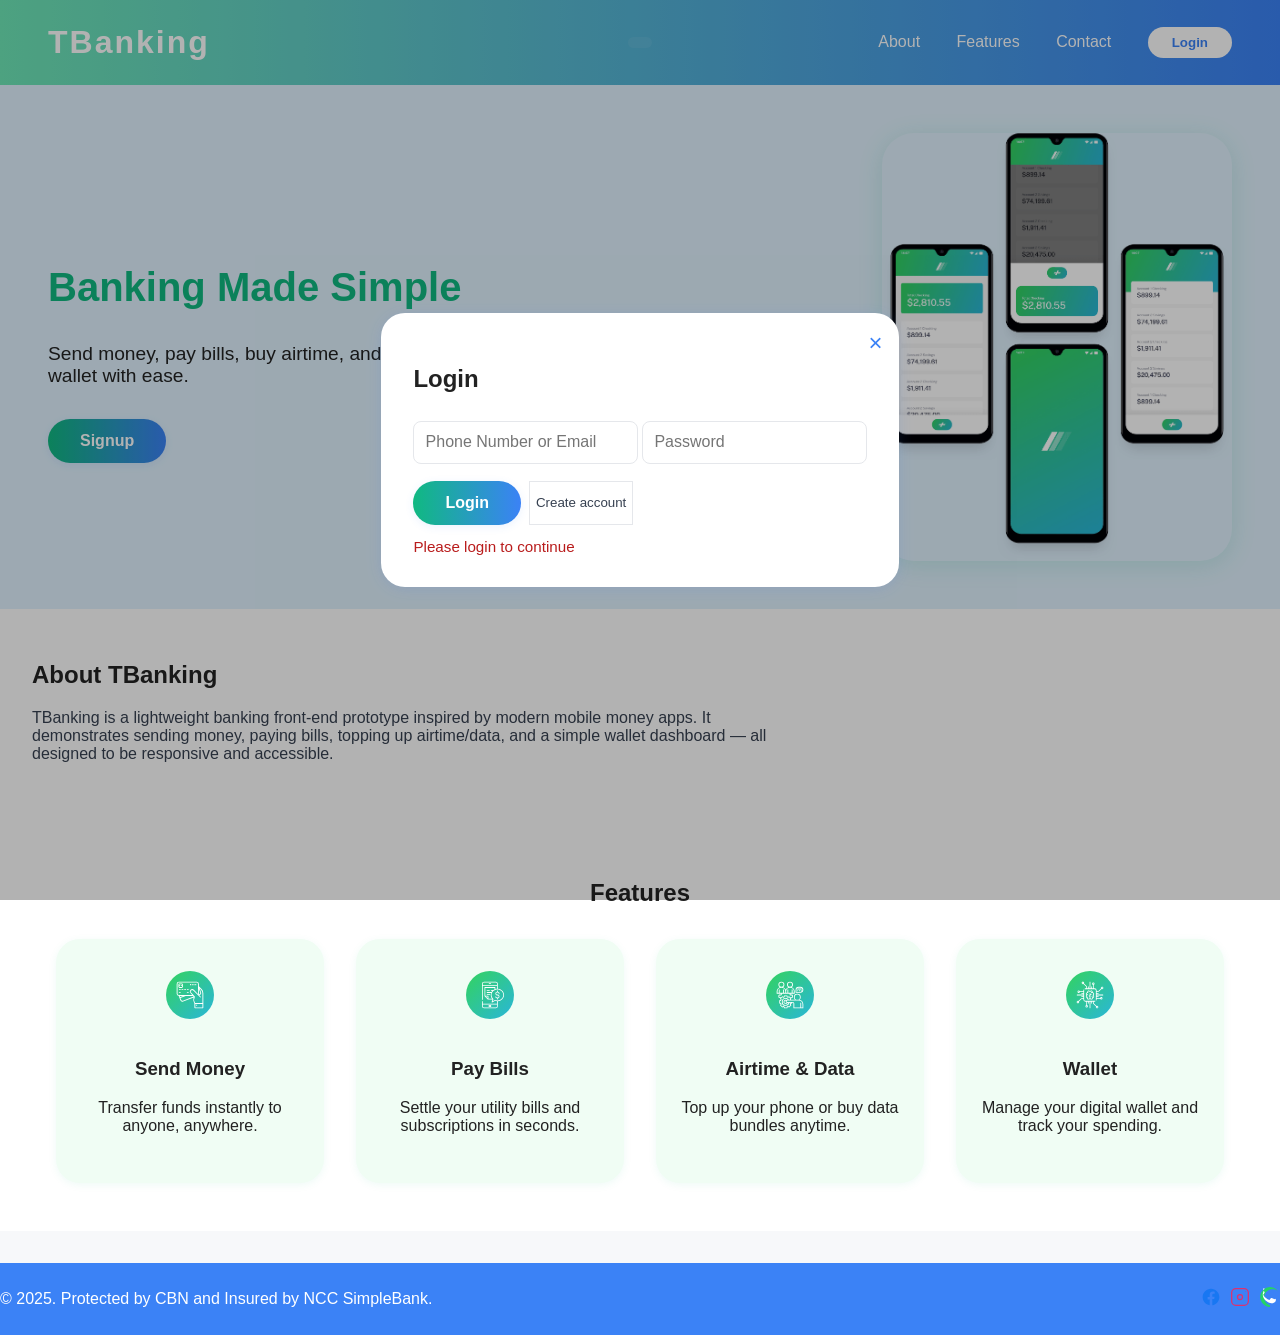
<file: pay-bills.html>
<!DOCTYPE html>
<html lang="en">
<head>
  <script>
    (function(){
      try {
        const u = JSON.parse(localStorage.getItem('sb_current_user') || 'null');
        if (!u) {
          localStorage.setItem('sb_show_login', '1');
          window.location.href = 'simplebanking.html#features';
        }
      } catch(e){}
    })();
  </script>
  <meta charset="utf-8">
  <meta name="viewport" content="width=device-width,initial-scale=1">
  <title>Pay Bills - SimpleBank</title>
  <link rel="stylesheet" href="simplebanking.css">
  <style>
    /* Local responsive overrides for the Pay Bills page */
    main.paybills {
      padding: 1.25rem;
      max-width: 720px;
      margin: 1.5rem auto;
    }
    .card {
      background: #fff;
      padding: 1rem;
      border-radius: 12px;
      box-shadow: 0 6px 18px rgba(16,185,129,0.06);
    }
    .form-row { display:flex; gap:0.75rem; align-items:center; }
    .form-row .col { flex:1; }
    label { font-weight:600; font-size:0.95rem; display:block; margin-bottom:0.35rem; }
    input, select { width:100%; padding:0.65rem; border-radius:8px; border:1px solid #e5e7eb; }
    .muted { color:#6b7280; font-size:0.95rem; }
    .actions { margin-top:1rem; display:flex; gap:0.75rem; }
    .actions .btn { flex:1; }
    @media (max-width:600px) {
      .form-row { flex-direction:column; }
      main.paybills { padding:1rem; margin:1rem; }
    }
    
    .confirm-modal { display:none; position:fixed; inset:0; background:rgba(0,0,0,0.35); align-items:center; justify-content:center; z-index:300; }
    .confirm-modal .modal-inner { background:#fff; padding:1.25rem; border-radius:12px; width:92%; max-width:420px; }
  </style>
</head>
<body>
  <header>
    <div class="logo">TBanking</div>
    <nav>
      <a href="index.html#features">Home</a>
    </nav>
  </header>

  <main class="paybills">
    <h1>Pay Bills</h1>
    <p class="muted">Settle your utility bills and subscriptions in seconds.</p>

    <section class="card" aria-labelledby="pay-bills-form">
      <form id="payBillsForm">
        <div class="form-row">
          <div class="col">
            <label for="billerType">Select Biller Type</label>
            <select id="billerType" required>
              <option value="">Choose biller type</option>
              <option value="electricity">Electricity</option>
              <option value="water">Water</option>
              <option value="internet">Internet</option>
              <option value="tv">TV Subscription</option>
            </select>
          </div>
        </div>

        <div class="form-row" style="margin-top:0.75rem; display:none;" id="electricityRow">
          <div class="col">
            <label for="billerCompany">Select Electricity Company</label>
            <select id="billerCompany" required>
              <option value="">Choose company</option>
              <option value="EKEDC">EKEDC (Electricity Distribution Company)</option>
              <option value="IKEDC">IKEDC (Ikeja Electric)</option>
              <option value="KEDCO">KEDCO (Kano Electricity Distribution Company)</option>
              <option value="PHED">PHED (Port Harcourt Electricity Distribution Company)</option>
              <option value="ENUGU">Enugu Electricity Distribution Company</option>
              <option value="IBADANELECTRIC">Ibadan Electricity Distribution Company</option>
            </select>
          </div>
        </div>

        <div class="form-row" style="margin-top:0.75rem; display:none;" id="otherBillerRow">
          <div class="col">
            <label for="billerProvider">Select Provider</label>
            <select id="billerProvider" required>
              <option value="">Choose provider</option>
            </select>
          </div>
        </div>

        <div class="form-row" style="margin-top:0.75rem;">
          <div class="col">
            <label for="account">Account / Meter Number</label>
            <input id="account" type="text" inputmode="numeric" placeholder="Enter account or meter number" required>
          </div>
        </div>

        <div class="form-row" style="margin-top:0.75rem;">
          <div class="col">
            <label for="amount">Amount</label>
            <input id="amount" type="number" min="1" step="0.01" placeholder="₦0.00" required>
          </div>
        </div>

        <div style="margin-top:0.75rem; text-align:center; padding:0.75rem; background:#f3f4f6; border-radius:8px;">
          <div class="muted">Balance: <strong id="balance" style="font-size:1.2rem; color:#10b981;">₦1,250.00</strong></div>
        </div>

        <div class="actions">
          <button type="button" class="cta btn" id="reviewBtn">Review & Pay</button>
          <button type="reset" class="btn" style="background:#fff;border:1px solid #e5e7eb;">Reset</button>
        </div>
      </form>
    </section>

  </main>

  <div class="confirm-modal" id="confirmModal" role="dialog" aria-modal="true" aria-hidden="true">
    <div class="modal-inner">
      <h2 id="confirmTitle">Confirm Payment</h2>
      <div id="confirmBody"></div>
      <div style="margin-top:1rem; display:flex; gap:0.5rem;">
        <button id="confirmPay" class="cta" style="flex:1;">Pay Now</button>
        <button id="cancelPay" style="flex:1; background:#fff; border:1px solid #e5e7eb;">Cancel</button>
      </div>
    </div>
  </div>

  <script>
    // Basic client-side validation and confirmation
    const form = document.getElementById('payBillsForm');
    const billerType = document.getElementById('billerType');
    const electricityRow = document.getElementById('electricityRow');
    const otherBillerRow = document.getElementById('otherBillerRow');
    const billerCompany = document.getElementById('billerCompany');
    const billerProvider = document.getElementById('billerProvider');
    const reviewBtn = document.getElementById('reviewBtn');
    const confirmModal = document.getElementById('confirmModal');
    const confirmBody = document.getElementById('confirmBody');
    const confirmPay = document.getElementById('confirmPay');
    const cancelPay = document.getElementById('cancelPay');

    // Handle biller type change
    billerType.addEventListener('change', (e) => {
      if (e.target.value === 'electricity') {
        electricityRow.style.display = 'flex';
        otherBillerRow.style.display = 'none';
        billerCompany.innerHTML = `
          <option value="">Choose company</option>
          <option value="EKEDC">EKEDC (Electricity Distribution Company)</option>
          <option value="IKEDC">IKEDC (Ikeja Electric)</option>
          <option value="KEDCO">KEDCO (Kano Electricity Distribution Company)</option>
          <option value="PHED">PHED (Port Harcourt Electricity Distribution Company)</option>
          <option value="ENUGU">Enugu Electricity Distribution Company</option>
          <option value="IBADANELECTRIC">Ibadan Electricity Distribution Company</option>
        `;
      } else if (e.target.value === 'water') {
        electricityRow.style.display = 'none';
        otherBillerRow.style.display = 'flex';
        billerProvider.innerHTML = `
          <option value="">Choose biller</option>
          <option value="LASHMA">Lagos State Water Corporation</option>
          <option value="KWWC">Kano Water Works Company</option>
          <option value="OWYC">Oyo Water Works Company</option>
        `;
      } else if (e.target.value === 'internet') {
        electricityRow.style.display = 'none';
        otherBillerRow.style.display = 'flex';
        billerProvider.innerHTML = `
          <option value="">Choose provider</option>
          <option value="SPECTRANET">Spectranet</option>
          <option value="SMILE">Smile Telecoms</option>
          <option value="NTEL">Ntel</option>
          <option value="STARCOMMS">Starcomms</option>
        `;
      } else if (e.target.value === 'tv') {
        electricityRow.style.display = 'none';
        otherBillerRow.style.display = 'flex';
        billerProvider.innerHTML = `
          <option value="">Choose provider</option>
          <option value="DSTV-PADI">DStv - Padi</option>
          <option value="DSTV-YANGA">DStv - Yanga</option>
          <option value="DSTV-CONFAM">DStv - Confam</option>
          <option value="DSTV-FAMILY">DStv - Family</option>
          <option value="DSTV-COMPACT">DStv - Compact</option>
          <option value="DSTV-COMPACT+">DStv - Compact+</option>
          <option value="DSTV-PREMIUM">DStv - Premium</option>
          <option value="GOTV-LITE">GOTV - Lite</option>
          <option value="GOTV-PLUS">GOTV - Plus</option>
          <option value="GOTV-GINGER">GOTV - Ginger</option>
          <option value="GOTV-VALUE">GOTV - Value</option>
          <option value="GOTV-MAX">GOTV - Max</option>
          <option value="STARTIMES-BASIC">Startimes - Basic</option>
          <option value="STARTIMES-CLASSIC">Startimes - Classic</option>
          <option value="STARTIMES-SMART">Startimes - Smart</option>
          <option value="STARTIMES-SUPER">Startimes - Super</option>
        `;
      } else {
        electricityRow.style.display = 'none';
        otherBillerRow.style.display = 'none';
      }
    });

    function showModal(contentHtml) {
      confirmBody.innerHTML = contentHtml;
      confirmModal.style.display = 'flex';
      confirmModal.setAttribute('aria-hidden', 'false');
    }
    function hideModal() {
      confirmModal.style.display = 'none';
      confirmModal.setAttribute('aria-hidden', 'true');
    }

    reviewBtn.addEventListener('click', () => {
      // simple validation
      const billerTypeVal = document.getElementById('billerType').value;
      let biller = '';
      if (billerTypeVal === 'electricity') {
        biller = document.getElementById('billerCompany').value;
      } else if (billerTypeVal === 'water' || billerTypeVal === 'internet' || billerTypeVal === 'tv') {
        biller = document.getElementById('billerProvider').value;
      }
      const account = document.getElementById('account').value.trim();
      const amount = parseFloat(document.getElementById('amount').value);
      const errors = [];
      if (!billerTypeVal) errors.push('Please choose a biller type.');
      if (!biller) errors.push('Please choose a biller.');
      if (!account) errors.push('Please enter the account or meter number.');
      if (!amount || amount <= 0) errors.push('Please enter a valid amount.');
      if (errors.length) {
        showModal('<p style="color:#b91c1c;">' + errors.join('<br>') + '</p>');
        return;
      }
      // show confirmation
      const html = `
  <p class="muted">Biller: <strong>${biller}</strong></p>
  <p class="muted">Account: <strong>${account}</strong></p>
  <p class="muted">Amount: <strong>₦${amount.toFixed(2)}</strong></p>
        <div style="margin-top:0.75rem;">
          <label for="confirmPin" style="display:block;font-weight:600;margin-bottom:0.25rem">Enter your PIN to confirm</label>
          <input id="confirmPin" type="password" inputmode="numeric" maxlength="6" placeholder="••••" style="width:100%;padding:0.6rem;border-radius:8px;border:1px solid #e5e7eb;">
          <div id="pinError" class="error-text" style="margin-top:0.5rem;display:block"></div>
        </div>
      `;
      // store details for receipt
      confirmModal.dataset.biller = biller;
      confirmModal.dataset.account = account;
      confirmModal.dataset.amount = String(amount);
      showModal(html);
    });

    cancelPay.addEventListener('click', hideModal);

    confirmPay.addEventListener('click', () => {
      const pinInput = document.getElementById('confirmPin');
      const pinError = document.getElementById('pinError');
      if (pinError) pinError.textContent = '';
      const pin = pinInput ? pinInput.value.trim() : '';
      try {
        const cur = JSON.parse(localStorage.getItem('sb_current_user') || 'null');
        if (!cur) { localStorage.setItem('sb_show_login','1'); window.location.href = 'index.html#features'; return; }
        if (!pin || String(cur.pin) !== String(pin)) {
          if (pinError) pinError.textContent = 'Invalid PIN';
          return;
        }
      } catch (e) { if (pinError) pinError.textContent = 'Invalid PIN'; return; }

      // fake processing delay then success
      confirmPay.disabled = true;
      confirmPay.textContent = 'Processing...';
      setTimeout(() => {
        hideModal();
        const bBiller = confirmModal.dataset.biller || '';
        const bAccount = confirmModal.dataset.account || '';
        const bAmount = Number(confirmModal.dataset.amount || 0);
        let senderName = '';
        try { const cur = JSON.parse(localStorage.getItem('sb_current_user')||'null'); senderName = cur && cur.name ? cur.name : ''; } catch(e){}
        const ts = new Date().toLocaleString();
        // show a quick success message on the page with receipt details
        const success = document.createElement('div');
        success.className = 'card';
        success.style.marginTop = '1rem';
        success.innerHTML = `
          <h3>Payment Successful</h3>
          <div style="color:#6b7280;margin-top:0.5rem;text-align:left">
            <p><strong>Sender:</strong> ${senderName}</p>
            <p><strong>Biller:</strong> ${bBiller}</p>
            <p><strong>Account:</strong> ${bAccount}</p>
            <p><strong>Amount:</strong> ₦${bAmount.toFixed(2)}</p>
            <p><strong>Time:</strong> ${ts}</p>
          </div>
        `;
        document.querySelector('main.paybills').appendChild(success);
        confirmPay.disabled = false;
        confirmPay.textContent = 'Pay Now';
        form.reset();

        // record transaction and update balance
        try {
          const tx = {
            id: 'tx_' + Date.now(),
            type: 'debit',
            title: 'Bill Payment',
            description: bBiller + ' - ' + bAccount,
            amount: Number(bAmount),
            date: new Date().toISOString(),
            icon: '💡'
          };
          try {
            const curUser = JSON.parse(localStorage.getItem('sb_current_user') || 'null');
            const txKey = curUser && curUser.accountNumber ? ('sb_transactions_' + curUser.accountNumber) : 'sb_transactions';
            const txs = JSON.parse(localStorage.getItem(txKey) || '[]');
            txs.unshift(tx);
            localStorage.setItem(txKey, JSON.stringify(txs));
          } catch (e) { /* ignore */ }

          const cur = JSON.parse(localStorage.getItem('sb_current_user') || 'null');
          if (cur) {
            cur.balance = Number(cur.balance || 0) - Number(bAmount);
            localStorage.setItem('sb_current_user', JSON.stringify(cur));
            const users = JSON.parse(localStorage.getItem('sb_users') || '[]');
            const idx = users.findIndex(u => u.user === cur.user || u.accountNumber === cur.accountNumber);
            if (idx >= 0) { users[idx].balance = cur.balance; localStorage.setItem('sb_users', JSON.stringify(users)); }
            // Refresh balance display
            loadBalance();
          }
        } catch(e) {}
      }, 1100);
    });

    // hide modal when clicking outside
    confirmModal.addEventListener('click', (e) => {
      if (e.target === confirmModal) hideModal();
    });

    // Load and display current user balance
    function loadBalance() {
      try {
        const cur = JSON.parse(localStorage.getItem('sb_current_user') || 'null');
        if (cur) {
          const balance = Number(cur.balance || 0);
          const balanceElement = document.getElementById('balance');
          if (balanceElement) {
            const formattedBalance = new Intl.NumberFormat('en-NG', {
              style: 'currency',
              currency: 'NGN',
              minimumFractionDigits: 2,
              maximumFractionDigits: 2
            }).format(balance).replace('₦', '').trim();
            balanceElement.textContent = '₦' + formattedBalance;
          }
        }
      } catch (e) { console.error('Error loading balance:', e); }
    }

    // Load balance on page load
    loadBalance();
  </script>

</body>
</html>
</file>
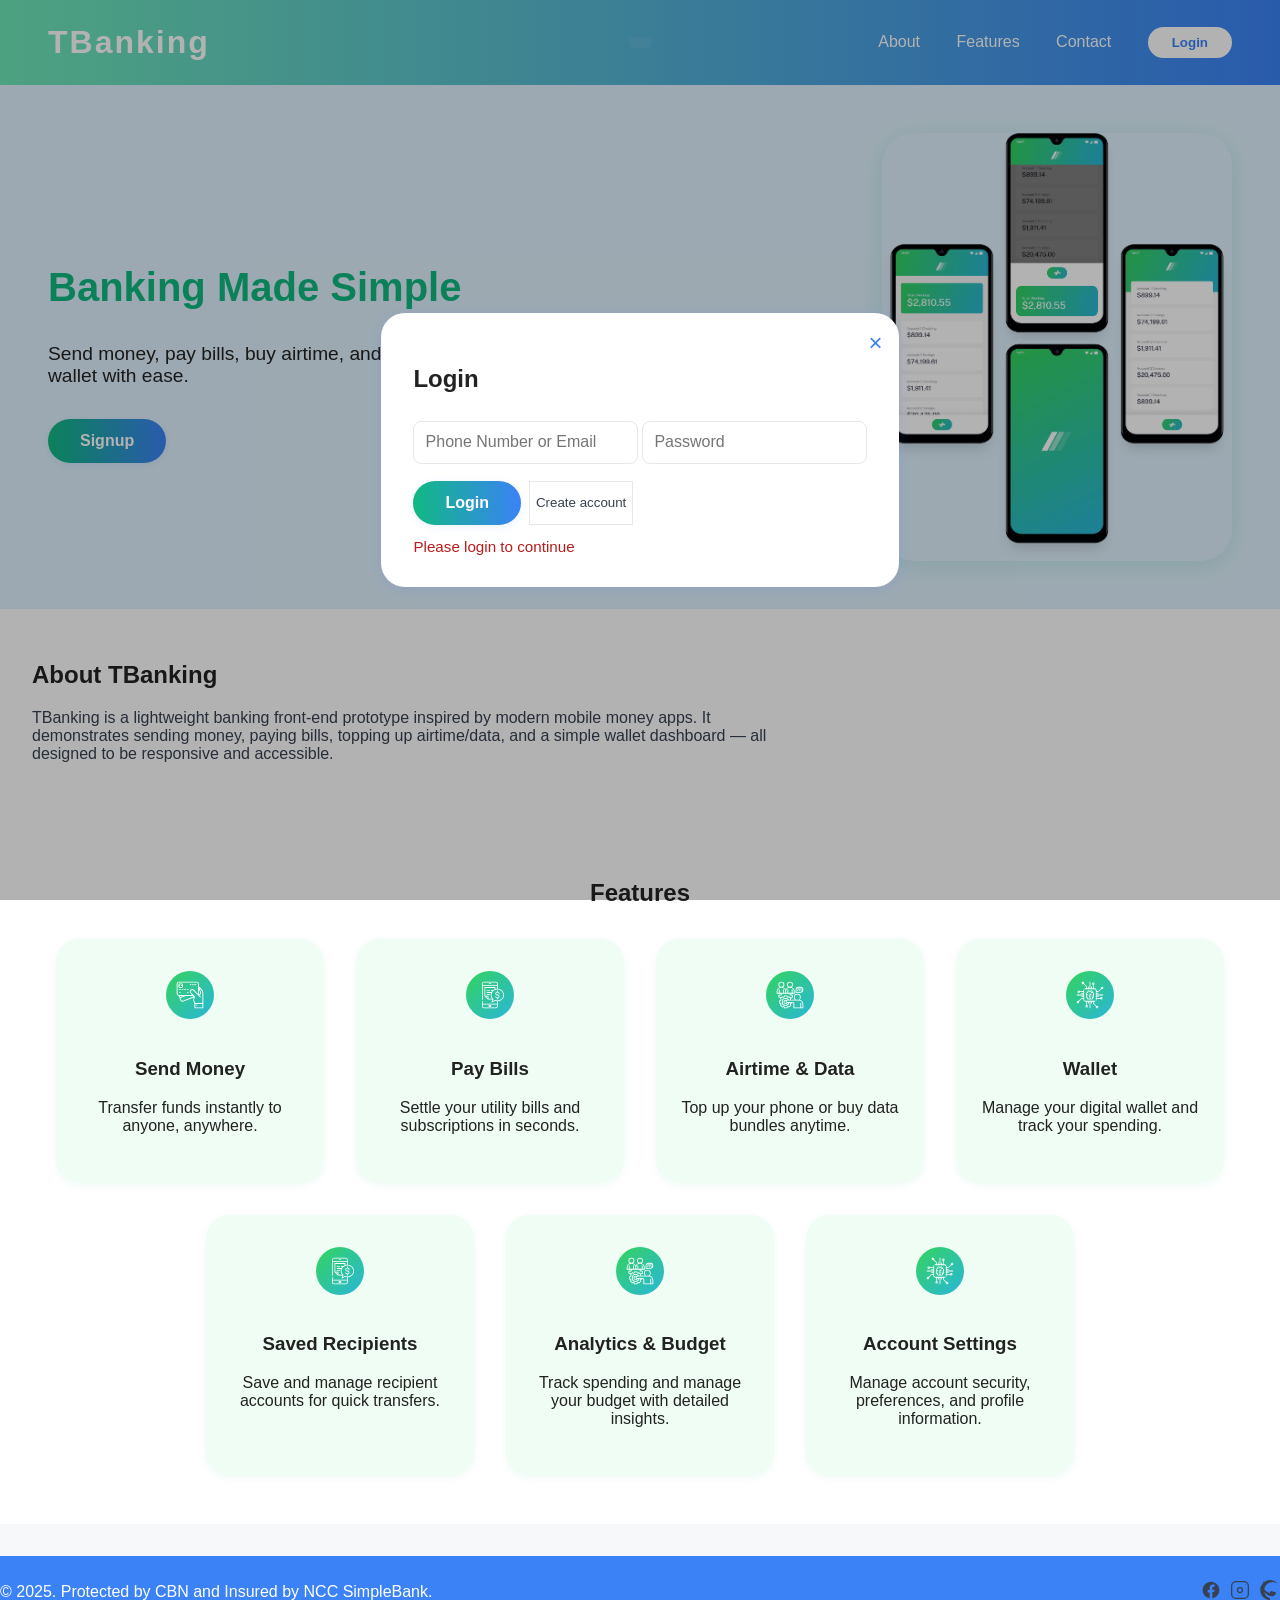
<file: send-money.html>
<!DOCTYPE html>
<html lang="en">
<head>
    <meta charset="UTF-8">
    <meta name="viewport" content="width=device-width, initial-scale=1.0">
    <title>Send Money - SimpleBank</title>
    <link rel="stylesheet" href="simplebanking.css">
    <link rel="shortcut icon" href="./images/favicon-32x32.png" type="image/x-icon">
    <style>
        /* Styles for confirmation modal */
        .confirm-modal {
            display: none;
            position: fixed;
            inset: 0;
            background: rgba(0,0,0,0.35);
            align-items: center;
            justify-content: center;
            z-index: 300;
        }
        .confirm-modal .modal-inner {
            background: #fff;
            padding: 1.25rem;
            border-radius: 12px;
            width: 92%;
            max-width: 420px;
        }
        .modal-actions {
            margin-top: 1rem;
            display: flex;
            gap: 0.5rem;
        }
        .modal-actions button {
            flex: 1;
        }
        .success-message {
            background: #fff;
            padding: 1rem;
            border-radius: 12px;
            box-shadow: 0 6px 18px rgba(16,185,129,0.06);
            margin-top: 1rem;
        }
        .error-text {
            color: #b91c1c;
        }
    </style>
</head>
<body>
    <header>
        <div class="logo">TBanking</div>
        <nav>
            <a href="index.html#features">Home</a>
        </nav>
    </header>
    <main style="padding:2rem; text-align:center;">
        <h1>Send Money</h1>
        <p>Transfer funds instantly to anyone, anywhere.</p>
        <form id="sendMoneyForm" style="max-width:420px;margin:1rem auto;text-align:left;">
            <label for="recipient">Enter Recipient Account Number</label>
            <input id="recipient" type="text" placeholder="Account Number" style="width:100%;padding:0.6rem;margin:0.4rem 0;border-radius:8px;border:1px solid #e5e7eb;" required>
            <label for="amount">Enter Amount</label>
            <input id="amount" type="number" min="1" step="0.01" placeholder="₦0.00" style="width:100%;padding:0.6rem;margin:0.4rem 0;border-radius:8px;border:1px solid #e5e7eb;" required>
            <label for="recipientBank">Select Recipient Bank</label>
            <select id="recipientBank" style="width:100%;padding:0.6rem;margin:0.4rem 0;border-radius:8px;border:1px solid #e5e7eb;" required>
                <option value="" disabled selected> Choose recipient bank </option>
                <optgroup label="Africa">
                    <option value="zenith_ng">Zenith Bank</option>
                    <option value="gtb_ng">GTBank</option>
                    <option value="Palmpay_ng">Palmpay</option>
                    <option value="Opay_ng">Opay</option>
                    <option value="FCMB_ng">FCMB</option>
                    <option value="Moniepoint MFB_ng">Moniepoint MFB</option>
                    <option value="UBA_ng">UBA</option>
                    <option value="access_ng">Access Bank</option>
                    <option value="ecobank_ng">Ecobank </option>
                    <option value="standard_bank_za">Standard Bank (South Africa)</option>
                    <option value="absa_za">Absa (South Africa)</option>
                </optgroup>
                <optgroup label="Asia">
                    <option value="icici_in">ICICI Bank (India)</option>
                    <option value="hdfc_in">HDFC Bank (India)</option>
                    <option value="bank_of_china_cn">Bank of China (China)</option>
                    <option value="state_bank_india">State Bank of India (India)</option>
                </optgroup>
                <optgroup label="Europe">
                    <option value="barclays_uk">Barclays (UK)</option>
                    <option value="hsbc_uk">HSBC (UK)</option>
                    <option value="llyods_uk">Lloyds (UK)</option>
                    <option value="deutsche_de">Deutsche Bank (Germany)</option>
                </optgroup>
                <optgroup label="Americas">
                    <option value="chase_us">Chase (USA)</option>
                    <option value="bank_of_america_us">Bank of America (USA)</option>
                    <option value="wellsfargo_us">Wells Fargo (USA)</option>
                    <option value="scotiabank_ca">Scotiabank (Canada)</option>
                </optgroup>
                <optgroup label="Oceania">
                    <option value="anz_au">ANZ (Australia)</option>
                    <option value="nab_au">NAB (Australia)</option>
                </optgroup>
                <optgroup label="Other">
                    <option value="other">Other / International Bank (use IBAN or SWIFT)</option>
                </optgroup>
            </select>
            <button type="button" id="proceedBtn" class="cta" style="width:100%;margin-top:0.8rem;">Proceed</button>
        </form>
    </main>

    <!-- Confirmation Modal -->
    <div class="confirm-modal" id="confirmModal" role="dialog" aria-modal="true" aria-hidden="true">
        <div class="modal-inner">
            <h2>Confirm Transfer</h2>
            <div id="confirmBody"></div>
            <div class="modal-actions">
                <button id="confirmSend" class="cta">Send Now</button>
                <button id="cancelSend" style="background:#fff;border:1px solid #e5e7eb;">Cancel</button>
            </div>
        </div>
    </div>

    <script>
        const form = document.getElementById('sendMoneyForm');
        const proceedBtn = document.getElementById('proceedBtn');
        const confirmModal = document.getElementById('confirmModal');
        const confirmBody = document.getElementById('confirmBody');
        const confirmSend = document.getElementById('confirmSend');
        const cancelSend = document.getElementById('cancelSend');

        function showModal(contentHtml) {
            confirmBody.innerHTML = contentHtml;
            confirmModal.style.display = 'flex';
            confirmModal.setAttribute('aria-hidden', 'false');
        }

        function hideModal() {
            confirmModal.style.display = 'none';
            confirmModal.setAttribute('aria-hidden', 'true');
        }

        proceedBtn.addEventListener('click', () => {
            const recipient = document.getElementById('recipient').value.trim();
            const amount = parseFloat(document.getElementById('amount').value);
            const bankSelect = document.getElementById('recipientBank');
            const bankValue = bankSelect ? bankSelect.value : '';
            const bankText = bankSelect ? bankSelect.options[bankSelect.selectedIndex].text : '';
            
            // Validation
            const errors = [];
            if (!recipient) errors.push('Please enter recipient account number');
            if (!amount || amount <= 0) errors.push('Please enter a valid amount');
            if (!bankValue) errors.push('Please select the recipient bank');
            
            if (errors.length) {
                showModal('<p class="error-text">' + errors.join('<br>') + '</p>');
                return;
            }

            // Extra note for 'Other' banks
            const otherNote = bankValue === 'other' ? '<p style="margin-top:0.5rem;font-size:0.9em;color:#6b7280;">Note: For international/other banks please ensure you provide the correct IBAN or SWIFT code to avoid delays.</p>' : '';

            // Show confirmation
            const html = `
                <p>Recipient: <strong>${recipient}</strong></p>
                <p>Bank: <strong>${bankText}</strong></p>
                <p>Amount: <strong>₦${amount.toFixed(2)}</strong></p>
                ${otherNote}
                <p style="margin-top:0.5rem;font-size:0.9em;color:#6b7280;">Transfer fee: ₦0.00</p>
                <div style="margin-top:0.75rem;">
                    <label for="confirmPin" style="display:block;font-weight:600;margin-bottom:0.25rem">Enter your PIN to confirm</label>
                    <input id="confirmPin" type="password" inputmode="numeric" maxlength="6" placeholder="••••" style="width:100%;padding:0.6rem;border-radius:8px;border:1px solid #e5e7eb;">
                    <div id="pinError" class="error-text" style="margin-top:0.5rem;display:block"></div>
                </div>
            `;
            // store details on modal so confirm handler can access them
            confirmModal.dataset.recipient = recipient;
            confirmModal.dataset.amount = String(amount);
            confirmModal.dataset.bank = bankText;
            showModal(html);
        });

        cancelSend.addEventListener('click', hideModal);

        confirmSend.addEventListener('click', () => {
            const pinInput = document.getElementById('confirmPin');
            const pinError = document.getElementById('pinError');
            if (pinError) pinError.textContent = '';
            const pin = pinInput ? pinInput.value.trim() : '';
            // verify current user's pin
            try {
                const cur = JSON.parse(localStorage.getItem('sb_current_user') || 'null');
                if (!cur) {
                    // not authenticated - redirect to login
                    localStorage.setItem('sb_show_login', '1');
                    window.location.href = 'index.html#features';
                    return;
                }
                if (!pin || String(cur.pin) !== String(pin)) {
                    if (pinError) pinError.textContent = 'Invalid PIN';
                    return;
                }
            } catch (e) {
                if (pinError) pinError.textContent = 'Invalid PIN';
                return;
            }

            // Simulate processing
            confirmSend.disabled = true;
            confirmSend.textContent = 'Processing...';
            
            setTimeout(() => {
                hideModal();
                // Build receipt
                const sRecipient = confirmModal.dataset.recipient || '';
                const sBank = confirmModal.dataset.bank || '';
                const sAmount = Number(confirmModal.dataset.amount || 0);
                let senderName = '';
                try { const cur = JSON.parse(localStorage.getItem('sb_current_user')||'null'); senderName = cur && cur.name ? cur.name : ''; } catch(e){}
                const ts = new Date().toLocaleString();
                const success = document.createElement('div');
                success.className = 'success-message';
                success.innerHTML = `
                    <h3 style="color:#10b981">Transfer Successful</h3>
                    <div style="color:#6b7280;margin-top:0.5rem;text-align:left">
                        <p><strong>Sender:</strong> ${senderName}</p>
                        <p><strong>Recipient:</strong> ${sRecipient}</p>
                        <p><strong>Bank:</strong> ${sBank}</p>
                        <p><strong>Amount:</strong> ₦${sAmount.toFixed(2)}</p>
                        <p><strong>Time:</strong> ${ts}</p>
                    </div>
                `;
                form.parentNode.insertBefore(success, form.nextSibling);

                // record transaction and update balance
                try {
                    const tx = {
                        id: 'tx_' + Date.now(),
                        type: 'debit',
                        title: 'Money Sent',
                        description: 'To ' + (sRecipient || ''),
                        amount: Number(sAmount),
                        date: new Date().toISOString(),
                        icon: '↑'
                    };
                    try {
                        const curUser = JSON.parse(localStorage.getItem('sb_current_user') || 'null');
                        const txKey = curUser && curUser.accountNumber ? ('sb_transactions_' + curUser.accountNumber) : 'sb_transactions';
                        const txs = JSON.parse(localStorage.getItem(txKey) || '[]');
                        txs.unshift(tx);
                        localStorage.setItem(txKey, JSON.stringify(txs));
                    } catch (e) { /* ignore */ }

                    // update current user balance and persist to users list
                    const cur = JSON.parse(localStorage.getItem('sb_current_user') || 'null');
                    if (cur) {
                        cur.balance = Number(cur.balance || 0) - Number(sAmount);
                        localStorage.setItem('sb_current_user', JSON.stringify(cur));
                        const users = JSON.parse(localStorage.getItem('sb_users') || '[]');
                        const idx = users.findIndex(u => u.user === cur.user || u.accountNumber === cur.accountNumber);
                        if (idx >= 0) { users[idx].balance = cur.balance; localStorage.setItem('sb_users', JSON.stringify(users)); }
                    }
                } catch (e) { /* ignore */ }

                // Reset form and button
                form.reset();
                confirmSend.disabled = false;
                confirmSend.textContent = 'Send Now';
            }, 1500);
        });

        // Close modal when clicking outside
        confirmModal.addEventListener('click', (e) => {
            if (e.target === confirmModal) hideModal();
        });

        // auth guard: redirect to home and show login modal if not authenticated
        (function(){
            try {
                const u = JSON.parse(localStorage.getItem('sb_current_user') || 'null');
                if (!u) {
                    localStorage.setItem('sb_show_login', '1');
                    window.location.href = 'index.html#features';
                }
            } catch(e){ /* ignore */ }
        })();
    </script>
</body>
</html>
</file>
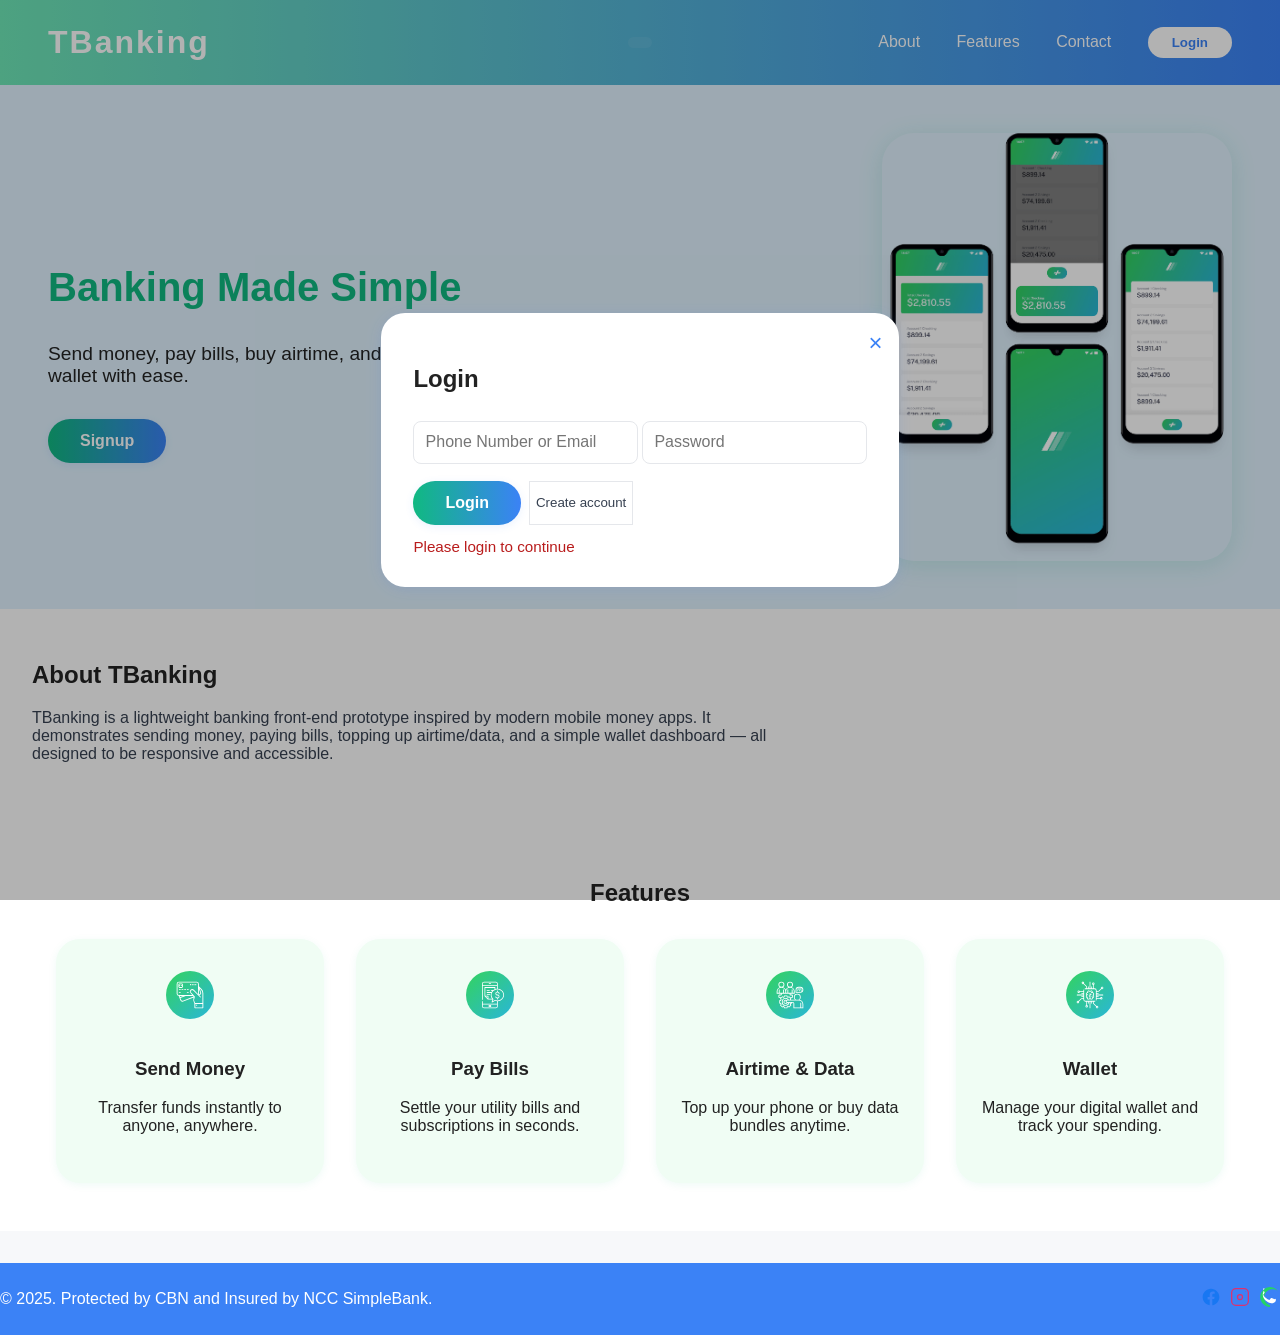
<file: settings.html>
<!DOCTYPE html>
<html lang="en">
<head>
  <script>
    (function(){
      try {
        const u = JSON.parse(localStorage.getItem('sb_current_user') || 'null');
        if (!u) {
          localStorage.setItem('sb_show_login', '1');
          window.location.href = 'simplebanking.html#features';
        }
      } catch(e){}
    })();
  </script>
  <meta charset="utf-8">
  <meta name="viewport" content="width=device-width,initial-scale=1">
  <title>Settings - SimpleBank</title>
  <link rel="stylesheet" href="simplebanking.css">
  <style>
    main.settings {
      padding: 1.25rem;
      max-width: 720px;
      margin: 1.5rem auto;
    }
    .settings-section {
      background: #fff;
      padding: 1.25rem;
      border-radius: 12px;
      box-shadow: 0 6px 18px rgba(16,185,129,0.06);
      margin-bottom: 1.5rem;
    }
    .settings-section h2 {
      font-size: 1.2rem;
      margin-bottom: 1rem;
      border-bottom: 2px solid #10b981;
      padding-bottom: 0.5rem;
    }
    .setting-item {
      display: flex;
      justify-content: space-between;
      align-items: center;
      padding: 0.75rem 0;
      border-bottom: 1px solid #e5e7eb;
    }
    .setting-item:last-child {
      border-bottom: none;
    }
    .setting-label {
      font-weight: 600;
      color: #374151;
    }
    .setting-value {
      color: #6b7280;
      font-size: 0.95rem;
    }
    .btn-small {
      padding: 0.5rem 1rem;
      background: #10b981;
      color: white;
      border: none;
      border-radius: 6px;
      cursor: pointer;
      font-size: 0.9rem;
      transition: background 0.3s;
    }
    .btn-small:hover {
      background: #059669;
    }
    .btn-danger {
      background: #ef4444;
    }
    .btn-danger:hover {
      background: #dc2626;
    }
    .toggle-switch {
      position: relative;
      width: 50px;
      height: 24px;
      background: #ccc;
      border-radius: 12px;
      cursor: pointer;
      transition: background 0.3s;
    }
    .toggle-switch.active {
      background: #10b981;
    }
    .toggle-switch::after {
      content: '';
      position: absolute;
      width: 20px;
      height: 20px;
      background: white;
      border-radius: 50%;
      top: 2px;
      left: 2px;
      transition: left 0.3s;
    }
    .toggle-switch.active::after {
      left: 28px;
    }
    .modal-overlay {
      display: none;
      position: fixed;
      inset: 0;
      background: rgba(0,0,0,0.5);
      align-items: center;
      justify-content: center;
      z-index: 1000;
    }
    .modal-overlay.active {
      display: flex;
    }
    .modal-content {
      background: white;
      padding: 2rem;
      border-radius: 12px;
      width: 90%;
      max-width: 400px;
    }
    .modal-content h3 {
      margin-bottom: 1rem;
    }
    .modal-content input {
      width: 100%;
      padding: 0.75rem;
      border: 1px solid #e5e7eb;
      border-radius: 8px;
      margin-bottom: 1rem;
      font-size: 1rem;
    }
    .modal-buttons {
      display: flex;
      gap: 1rem;
    }
    .modal-buttons button {
      flex: 1;
      padding: 0.75rem;
      border: none;
      border-radius: 8px;
      cursor: pointer;
      font-weight: 600;
    }
    .btn-confirm {
      background: #10b981;
      color: white;
    }
    .btn-cancel {
      background: #e5e7eb;
      color: #374151;
    }
    .success-msg {
      color: #10b981;
      font-size: 0.9rem;
      margin-top: 0.5rem;
    }
    .error-msg {
      color: #ef4444;
      font-size: 0.9rem;
      margin-top: 0.5rem;
    }
    @media (max-width:600px) {
      main.settings { padding:1rem; margin:1rem; }
      .settings-section { padding:1rem; }
    }
  </style>
</head>
<body>
  <header>
    <div class="logo">TBanking</div>
    <nav>
      <a href="index.html#features">Home</a>
      <a href="wallet.html">Wallet</a>
    </nav>
  </header>

  <main class="settings">
    <h1>Account Settings</h1>
    <p style="color:#6b7280; margin-bottom:1.5rem;">Manage your account preferences and security</p>

    <!-- Profile Section -->
    <section class="settings-section">
      <h2>Profile Information</h2>
      <div class="setting-item">
        <div>
          <div class="setting-label">Full Name</div>
          <div class="setting-value" id="profileName">Loading...</div>
        </div>
        <button class="btn-small" id="editNameBtn">Edit</button>
      </div>
      <div class="setting-item">
        <div>
          <div class="setting-label">Nickname</div>
          <div class="setting-value" id="profileNickname">Loading...</div>
        </div>
        <button class="btn-small" id="editNicknameBtn">Edit</button>
      </div>
      <div class="setting-item">
        <div>
          <div class="setting-label">Account Number</div>
          <div class="setting-value" id="profileAccount">Loading...</div>
        </div>
      </div>
      <div class="setting-item">
        <div>
          <div class="setting-label">Email</div>
          <div class="setting-value" id="profileEmail">Not provided</div>
        </div>
        <button class="btn-small" id="editEmailBtn">Add</button>
      </div>
    </section>

    <!-- Security Section -->
    <section class="settings-section">
      <h2>Security</h2>
      <div class="setting-item">
        <div>
          <div class="setting-label">PIN Protection</div>
          <div class="setting-value">Enabled</div>
        </div>
        <button class="btn-small" id="changePinBtn">Change PIN</button>
      </div>
      <div class="setting-item">
        <div>
          <div class="setting-label">Last Login</div>
          <div class="setting-value" id="lastLogin">Today</div>
        </div>
      </div>
      <div class="setting-item">
        <div>
          <div class="setting-label">Session Timeout</div>
          <div class="setting-value">30 minutes</div>
        </div>
        <button class="btn-small" id="logoutBtn">Logout Now</button>
      </div>
    </section>

    <!-- Preferences Section -->
    <section class="settings-section">
      <h2>Preferences</h2>
      <div class="setting-item">
        <div>
          <div class="setting-label">Transaction Notifications</div>
          <div class="setting-value">Get alerts on every transaction</div>
        </div>
        <div class="toggle-switch active" id="notifToggle"></div>
      </div>
      <div class="setting-item">
        <div>
          <div class="setting-label">Low Balance Alerts</div>
          <div class="setting-value">Alert when balance is low</div>
        </div>
        <div class="toggle-switch active" id="lowBalanceToggle"></div>
      </div>
      <div class="setting-item">
        <div>
          <div class="setting-label">Balance Privacy</div>
          <div class="setting-value">Hide balance by default</div>
        </div>
        <div class="toggle-switch" id="privacyToggle"></div>
      </div>
    </section>

    <!-- Account Actions -->
    <section class="settings-section">
      <h2>Account Actions</h2>
      <button style="width:100%; padding:0.75rem; background:#ef4444; color:white; border:none; border-radius:8px; cursor:pointer; font-weight:600; margin-bottom:0.5rem;" id="closeAccountBtn">Close Account</button>
      <p style="font-size:0.85rem; color:#6b7280; text-align:center;">This action cannot be undone</p>
    </section>
  </main>

  <!-- Modal for Edit Name -->
  <div class="modal-overlay" id="editNameModal">
    <div class="modal-content">
      <h3>Edit Full Name</h3>
      <input type="text" id="newNameInput" placeholder="Enter new full name">
      <div class="error-msg" id="nameError"></div>
      <div class="success-msg" id="nameSuccess"></div>
      <div class="modal-buttons">
        <button class="btn-cancel" onclick="closeModal('editNameModal')">Cancel</button>
        <button class="btn-confirm" id="saveNameBtn">Save</button>
      </div>
    </div>
  </div>

  <!-- Modal for Edit Nickname -->
  <div class="modal-overlay" id="editNicknameModal">
    <div class="modal-content">
      <h3>Edit Nickname</h3>
      <input type="text" id="newNicknameInput" placeholder="Enter new nickname">
      <div class="error-msg" id="nicknameError"></div>
      <div class="success-msg" id="nicknameSuccess"></div>
      <div class="modal-buttons">
        <button class="btn-cancel" onclick="closeModal('editNicknameModal')">Cancel</button>
        <button class="btn-confirm" id="saveNicknameBtn">Save</button>
      </div>
    </div>
  </div>
    
    <!-- edit email modal -->
    <div class="modal-overlay" id="editEmailModal">
      <div class="modal-content">
        <h3>Edit Email</h3>
        <input id="newEmailInput" placeholder="you@domain.com" />
        <div class="error-msg" id="emailError"></div>
        <div class="success-msg" id="emailSuccess"></div>
        <div class="modal-buttons">
          <button class="btn-cancel" onclick="closeModal('editEmailModal')">Cancel</button>
          <button class="btn-confirm" id="saveEmailBtn">Save</button>
        </div>
      </div>
    </div>

  <!-- Modal for Change PIN -->
  <div class="modal-overlay" id="changePinModal">
    <div class="modal-content">
      <h3>Change PIN</h3>
      <input type="password" id="currentPinInput" placeholder="Current PIN" maxlength="6" inputmode="numeric">
      <input type="password" id="newPinInput" placeholder="New PIN" maxlength="6" inputmode="numeric">
      <input type="password" id="confirmPinInput" placeholder="Confirm PIN" maxlength="6" inputmode="numeric">
      <div class="error-msg" id="pinError"></div>
      <div class="success-msg" id="pinSuccess"></div>
      <div class="modal-buttons">
        <button class="btn-cancel" onclick="closeModal('changePinModal')">Cancel</button>
        <button class="btn-confirm" id="savePinBtn">Change PIN</button>
      </div>
    </div>
  </div>

  <script>
    // Load profile information
    function loadProfile() {
      try {
        const cur = JSON.parse(localStorage.getItem('sb_current_user') || 'null');
        if (cur) {
          document.getElementById('profileName').textContent = cur.name || 'N/A';
          // show nickname if available, otherwise show username (user) or name
          const nick = cur.nickname || cur.user || cur.name || 'N/A';
          const nickEl = document.getElementById('profileNickname');
          if (nickEl) nickEl.textContent = nick;
              document.getElementById('profileAccount').textContent = cur.accountNumber || 'N/A';
              // email (separate from username which may be phone)
              const emailEl = document.getElementById('profileEmail');
              if (emailEl) emailEl.textContent = cur.email || 'Not provided';
        }
      } catch(e) { console.error('Error loading profile:', e); }
    }

    // Modal functions
    function openModal(modalId) {
      document.getElementById(modalId).classList.add('active');
    }
    function closeModal(modalId) {
      document.getElementById(modalId).classList.remove('active');
      document.getElementById(modalId).querySelector('.error-msg').textContent = '';
      document.getElementById(modalId).querySelector('.success-msg').textContent = '';
    }

    // Edit Name
    document.getElementById('editNameBtn').addEventListener('click', () => {
      const cur = JSON.parse(localStorage.getItem('sb_current_user') || 'null');
      document.getElementById('newNameInput').value = cur ? cur.name : '';
      openModal('editNameModal');
    });

    document.getElementById('saveNameBtn').addEventListener('click', () => {
      const newName = document.getElementById('newNameInput').value.trim();
      const errorDiv = document.getElementById('nameError');
      const successDiv = document.getElementById('nameSuccess');
      errorDiv.textContent = '';
      successDiv.textContent = '';

      if (!newName) {
        errorDiv.textContent = 'Name cannot be empty';
        return;
      }

      try {
        const cur = JSON.parse(localStorage.getItem('sb_current_user') || 'null');
        if (cur) {
          cur.name = newName;
          localStorage.setItem('sb_current_user', JSON.stringify(cur));
          const users = JSON.parse(localStorage.getItem('sb_users') || '[]');
          const idx = users.findIndex(u => u.user === cur.user);
          if (idx >= 0) {
            users[idx].name = newName;
            localStorage.setItem('sb_users', JSON.stringify(users));
          }
          successDiv.textContent = 'Name updated successfully!';
          setTimeout(() => {
            closeModal('editNameModal');
            loadProfile();
          }, 1000);
        }
      } catch(e) {
        errorDiv.textContent = 'Error updating name';
      }
    });

    // Change PIN
    document.getElementById('changePinBtn').addEventListener('click', () => {
      openModal('changePinModal');
    });

    // Edit Nickname
    const editNickBtn = document.getElementById('editNicknameBtn');
    if (editNickBtn) {
      editNickBtn.addEventListener('click', () => {
        const cur = JSON.parse(localStorage.getItem('sb_current_user') || 'null');
        document.getElementById('newNicknameInput').value = cur ? (cur.nickname || '') : '';
        openModal('editNicknameModal');
      });
    }

    document.getElementById('saveNicknameBtn').addEventListener('click', () => {
      const newNick = document.getElementById('newNicknameInput').value.trim();
      const errorDiv = document.getElementById('nicknameError');
      const successDiv = document.getElementById('nicknameSuccess');
      errorDiv.textContent = '';
      successDiv.textContent = '';

      if (!newNick) {
        errorDiv.textContent = 'Nickname cannot be empty';
        return;
      }
      try {
        const cur = JSON.parse(localStorage.getItem('sb_current_user') || 'null');
        if (cur) {
          cur.nickname = newNick;
          localStorage.setItem('sb_current_user', JSON.stringify(cur));
          const users = JSON.parse(localStorage.getItem('sb_users') || '[]');
          const idx = users.findIndex(u => u.user === cur.user);
          if (idx >= 0) { users[idx].nickname = newNick; localStorage.setItem('sb_users', JSON.stringify(users)); }
          successDiv.textContent = 'Nickname updated successfully!';
          setTimeout(() => { closeModal('editNicknameModal'); loadProfile(); }, 900);
        }
      } catch(e) { errorDiv.textContent = 'Error updating nickname'; }
    });

    // Edit Email
    const editEmailBtn = document.getElementById('editEmailBtn');
    if (editEmailBtn) {
      editEmailBtn.addEventListener('click', () => {
        const cur = JSON.parse(localStorage.getItem('sb_current_user') || 'null');
        // prefer stored email, otherwise show the username (which may be phone)
        document.getElementById('newEmailInput').value = cur ? (cur.email || cur.user || '') : '';
        openModal('editEmailModal');
      });
    }

    document.getElementById('saveEmailBtn').addEventListener('click', () => {
      const newEmail = document.getElementById('newEmailInput').value.trim();
      const errorDiv = document.getElementById('emailError');
      const successDiv = document.getElementById('emailSuccess');
      errorDiv.textContent = '';
      successDiv.textContent = '';

      if (!newEmail) {
        errorDiv.textContent = 'Email cannot be empty';
        return;
      }
      // simple email validation
      const emailRe = /^[^\s@]+@[^\s@]+\.[^\s@]+$/;
      if (!emailRe.test(newEmail)) {
        errorDiv.textContent = 'Please enter a valid email address';
        return;
      }

      try {
        const cur = JSON.parse(localStorage.getItem('sb_current_user') || 'null');
        if (cur) {
          cur.email = newEmail;
          localStorage.setItem('sb_current_user', JSON.stringify(cur));
          const users = JSON.parse(localStorage.getItem('sb_users') || '[]');
          const idx = users.findIndex(u => u.user === cur.user);
          if (idx >= 0) { users[idx].email = newEmail; localStorage.setItem('sb_users', JSON.stringify(users)); }
          successDiv.textContent = 'Email updated successfully!';
          setTimeout(() => { closeModal('editEmailModal'); loadProfile(); }, 900);
        }
      } catch(e) { errorDiv.textContent = 'Error updating email'; }
    });

    document.getElementById('savePinBtn').addEventListener('click', () => {
      const currentPin = document.getElementById('currentPinInput').value;
      const newPin = document.getElementById('newPinInput').value;
      const confirmPin = document.getElementById('confirmPinInput').value;
      const errorDiv = document.getElementById('pinError');
      const successDiv = document.getElementById('pinSuccess');
      errorDiv.textContent = '';
      successDiv.textContent = '';

      if (!currentPin || !newPin || !confirmPin) {
        errorDiv.textContent = 'All fields are required';
        return;
      }

      try {
        const cur = JSON.parse(localStorage.getItem('sb_current_user') || 'null');
        if (!cur || String(cur.pin) !== String(currentPin)) {
          errorDiv.textContent = 'Current PIN is incorrect';
          return;
        }
        if (newPin !== confirmPin) {
          errorDiv.textContent = 'New PINs do not match';
          return;
        }
        if (newPin.length !== 6 || isNaN(newPin)) {
          errorDiv.textContent = 'PIN must be 6 digits';
          return;
        }

        cur.pin = newPin;
        localStorage.setItem('sb_current_user', JSON.stringify(cur));
        const users = JSON.parse(localStorage.getItem('sb_users') || '[]');
        const idx = users.findIndex(u => u.user === cur.user);
        if (idx >= 0) {
          users[idx].pin = newPin;
          localStorage.setItem('sb_users', JSON.stringify(users));
        }
        successDiv.textContent = 'PIN changed successfully!';
        setTimeout(() => {
          closeModal('changePinModal');
          document.getElementById('currentPinInput').value = '';
          document.getElementById('newPinInput').value = '';
          document.getElementById('confirmPinInput').value = '';
        }, 1000);
      } catch(e) {
        errorDiv.textContent = 'Error changing PIN';
      }
    });

    // Toggle switches
    document.getElementById('privacyToggle').addEventListener('click', function() {
      this.classList.toggle('active');
      const isActive = this.classList.contains('active');
      localStorage.setItem('sb_hide_balance', isActive ? '1' : '0');
    });

    document.getElementById('notifToggle').addEventListener('click', function() {
      this.classList.toggle('active');
      localStorage.setItem('sb_notifications_enabled', this.classList.contains('active') ? '1' : '0');
    });

    document.getElementById('lowBalanceToggle').addEventListener('click', function() {
      this.classList.toggle('active');
      localStorage.setItem('sb_low_balance_alerts', this.classList.contains('active') ? '1' : '0');
    });

    // Logout
    document.getElementById('logoutBtn').addEventListener('click', () => {
      localStorage.removeItem('sb_current_user');
      localStorage.setItem('sb_show_login', '1');
      window.location.href = 'simplebanking.html#features';
    });

    // Close Account
    document.getElementById('closeAccountBtn').addEventListener('click', () => {
      if (confirm('Are you sure you want to close your account? This action cannot be undone.')) {
        try {
          const cur = JSON.parse(localStorage.getItem('sb_current_user') || 'null');
          if (cur) {
            const users = JSON.parse(localStorage.getItem('sb_users') || '[]');
            const idx = users.findIndex(u => u.user === cur.user);
            if (idx >= 0) {
              users.splice(idx, 1);
              localStorage.setItem('sb_users', JSON.stringify(users));
            }
            localStorage.removeItem('sb_current_user');
            localStorage.removeItem('sb_transactions_' + cur.accountNumber);
            alert('Account closed successfully');
            window.location.href = 'simplebanking.html#features';
          }
        } catch(e) {}
      }
    });

    // Load profile on page load
    loadProfile();

    // Load preferences from localStorage
    if (localStorage.getItem('sb_hide_balance') === '1') {
      document.getElementById('privacyToggle').classList.add('active');
    }
    if (localStorage.getItem('sb_notifications_enabled') === '0') {
      document.getElementById('notifToggle').classList.remove('active');
    }
    if (localStorage.getItem('sb_low_balance_alerts') === '0') {
      document.getElementById('lowBalanceToggle').classList.remove('active');
    }
  </script>
</body>
</html>
</file>
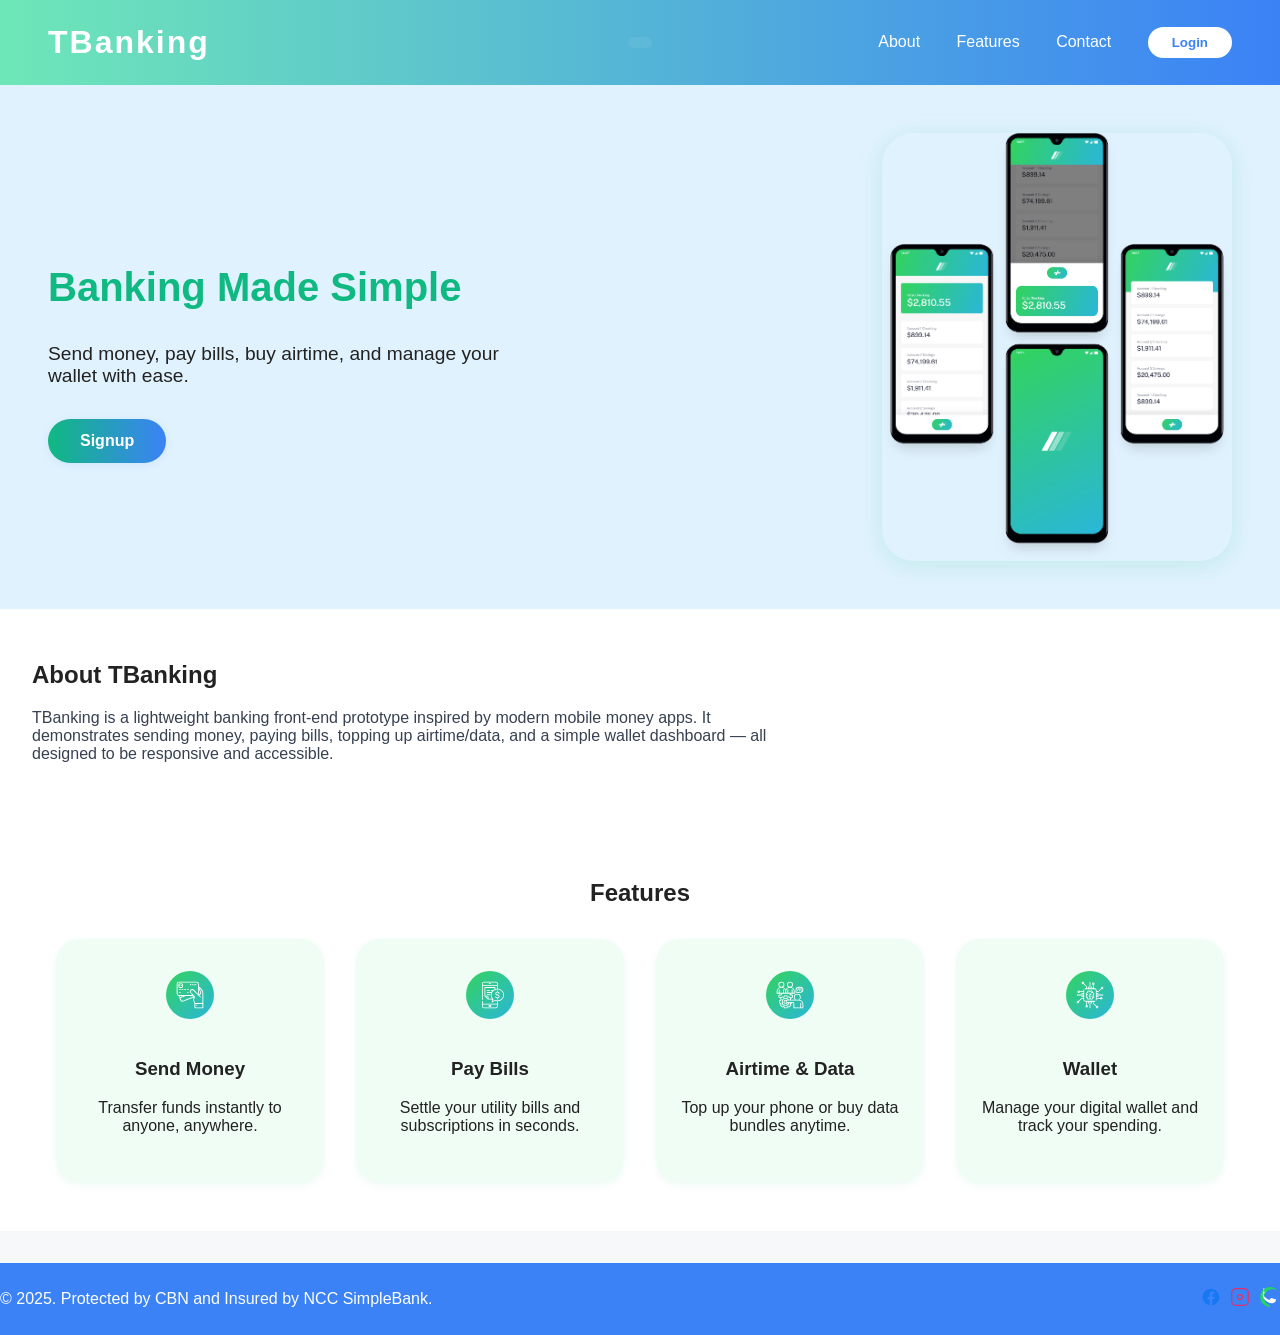
<file: simplebanking.html>
<!DOCTYPE html>
<html lang="en">
<head>
    <meta charset="UTF-8">
    <meta name="viewport" content="width=device-width, initial-scale=1.0">
    <title>TBanking</title>
    <link rel="stylesheet" href="simplebanking.css">
    
</head><link rel="shortcut icon" href="./images/favicon-32x32.png" type="image/x-icon">
<body>
    <header>
        <div class="logo">TBanking</div>
        <div id="headerAccount"></div>
        <nav>
            <a href="./simplebanking.html">About</a>
            <a href="#features">Features</a>
            <!-- <a href="#download">Download</a> -->
            <a href="#contact">Contact</a>
            <button id="loginBtn">Login</button>
        </nav>
    </header>
    <section class="hero">
        <div class="hero-content">
            <h1>Banking Made Simple</h1>
            <p>Send money, pay bills, buy airtime, and manage your wallet with ease.</p>
            <button id="signupBtn" class="cta">Signup</button>
        </div>
        <img src="./images/image-mockups.png" alt="App Mockup" the class="hero-img">
    </section>
    <section id="about" class="about" style="padding:2rem;background:#fff;">
        <h2>About TBanking</h2>
        <p style="max-width:760px; color:#374151;">TBanking is a lightweight banking front-end prototype inspired by modern mobile money apps. It demonstrates sending money, paying bills, topping up airtime/data, and a simple wallet dashboard — all designed to be responsive and accessible.</p>
    </section>
    <section id="features" class="features">
        <h2>Features</h2>
        <div class="feature-list">
            <div class="feature" id="sendMoneyFeature" role="button" tabindex="0" aria-label="Send Money - Transfer funds instantly to anyone, anywhere">
                <img src="./images/icon-online.svg" alt="Send Money">
                <h3>Send Money</h3>
                <p>Transfer funds instantly to anyone, anywhere.</p>
            </div>
            <div class="feature" id="payBillsFeature" role="button" tabindex="0" aria-label="Pay Bills - Settle your utility bills and subscriptions in seconds">
                <img src="./images/icon-budgeting.svg" alt="Pay Bills">
                <h3>Pay Bills</h3>
                <p>Settle your utility bills and subscriptions in seconds.</p>
            </div>
            <div class="feature" id="airtimeDataFeature" role="button" tabindex="0" aria-label="Airtime & Data - Top up your phone or buy data bundles anytime">
                <img src="./images/icon-onboarding.svg" alt="Airtime/Data">
                <h3>Airtime & Data</h3>
                <p>Top up your phone or buy data bundles anytime.</p>
            </div>
            <div class="feature" id="walletFeature" role="button" tabindex="0" aria-label="Wallet - Manage your digital wallet and track your spending">
                <img src="./images/icon-api.svg" alt="Wallet">
                <h3>Wallet</h3>
                <p>Manage your digital wallet and track your spending.</p>
            </div>
        </div>
    </section>
    <!-- <section id="download" class="download">
        <h2>Download the App</h2>
        <p>Coming soon to Google Play and App Store!</p>
    </section> -->
    <footer id="contact">
        <div style="display:flex;align-items:center;justify-content:space-between;gap:1rem;flex-wrap:wrap;">
            <p style="margin:0">&copy; 2025. Protected by CBN and Insured by NCC SimpleBank.</p>
            <div style="display:flex;gap:0.6rem;align-items:center">
                <!-- Facebook -->
                <a href="https://facebook.com/psalmlordtimiz" target="_blank" rel="noopener noreferrer" aria-label="Facebook" style="color:inherit;text-decoration:none;">
                    <svg width="20" height="20" viewBox="0 0 24 24" fill="none" xmlns="http://www.w3.org/2000/svg" aria-hidden="true">
                        <path d="M22 12C22 6.48 17.52 2 12 2S2 6.48 2 12c0 4.99 3.66 9.12 8.44 9.88v-6.99H7.9v-2.89h2.54V9.41c0-2.5 1.49-3.89 3.77-3.89 1.09 0 2.23.2 2.23.2v2.45h-1.25c-1.23 0-1.61.77-1.61 1.56v1.88h2.74l-.44 2.89h-2.3V21.9C18.34 21.12 22 16.99 22 12z" fill="#1877F2"/>
                    </svg>
                </a>
                <!-- Instagram -->
                <a href="https://instagram.com/yourhandle" target="_blank" rel="noopener noreferrer" aria-label="Instagram" style="color:inherit;text-decoration:none;">
                    <svg width="20" height="20" viewBox="0 0 24 24" fill="none" xmlns="http://www.w3.org/2000/svg" aria-hidden="true">
                        <path d="M7 2h10a5 5 0 0 1 5 5v10a5 5 0 0 1-5 5H7a5 5 0 0 1-5-5V7a5 5 0 0 1 5-5z" stroke="#E1306C" stroke-width="1.5" fill="none"/>
                        <circle cx="12" cy="12" r="3" stroke="#E1306C" stroke-width="1.5" fill="none"/>
                        <circle cx="18.5" cy="5.5" r="0.5" fill="#E1306C"/>
                    </svg>
                </a>
                <!-- WhatsApp -->
                <a href="https://wa.me/08104427350" target="_blank" rel="noopener noreferrer" aria-label="WhatsApp" style="color:inherit;text-decoration:none;">
                    <svg width="20" height="20" viewBox="0 0 24 24" fill="none" xmlns="http://www.w3.org/2000/svg" aria-hidden="true">
                        <path d="M20.52 3.48A11.94 11.94 0 1 0 12 24v-2.12A9.88 9.88 0 1 1 21.88 5.48l-1.36-1.36z" fill="#25D366"/>
                        <path d="M17.3 14.7c-.47-.24-2.78-1.36-3.21-1.51-.43-.15-.75-.24-1.07.24-.32.47-1.23 1.51-1.51 1.82-.28.31-.57.36-1.04.12-.47-.24-1.99-.73-3.79-2.35-1.4-1.34-2.34-2.98-2.61-3.45-.28-.47-.03-.72.21-.96.22-.22.47-.57.7-.86.23-.29.31-.48.47-.8.16-.32.08-.6-.04-.84-.12-.24-1.07-2.57-1.47-3.52-.39-.92-.79-.8-1.07-.8H6.4c-.32 0-.84.11-1.27.6C4.46 5.12 3.3 6.8 3.3 9.02c0 2.22 1.1 4.27 1.25 4.58.15.32 2.1 3.3 5.1 4.76 3 1.44 5.22 1.15 5.71 1.08.47-.07 2.9-1.18 3.32-2.33.43-1.15.43-2.15.3-2.33-.12-.2-.43-.31-.9-.56z" fill="#fff"/>
                    </svg>
                </a>
            </div>
        </div>
    </footer>
    <div id="modal" class="modal">
        <div class="modal-content">
            <span class="close" id="closeModal">&times;</span>
            <h2 id="modalTitle">Login</h2>

            <div id="authForms">
                <form id="loginForm">
                    <input id="loginUser" type="text" placeholder="Phone Number or Email" required>
                    <input id="loginPass" type="password" placeholder="Password" required>
                    <div style="display:flex;gap:.5rem;margin-top:.6rem;">
                        <button type="submit" class="cta">Login</button>
                        <button type="button" id="showSignup" style="background:#fff;border:1px solid #e5e7eb;color:#374151">Create account</button>
                    </div>
                </form>

                <form id="signupForm" style="display:none">
                    <input id="signupName" type="text" placeholder="Full name" required>
                    <input id="signupUser" type="text" placeholder="Phone Number or Email" required>
                    <div style="display:flex;gap:.5rem;align-items:center;">
                        <input id="signupAccount" type="text" placeholder="Desired account number (10 digits)" inputmode="numeric" maxlength="10" style="flex:1;" required>
                        <button type="button" id="generateAccount" style="background:#fff;border:1px solid #e5e7eb;color:#374151;padding:0.5rem 0.6rem;border-radius:8px">Generate</button>
                    </div>
                    <input id="signupPass" type="password" placeholder="Password" required>
                    <input id="signupPass2" type="password" placeholder="Confirm Password" required>
                    <input id="signupPin" type="password" inputmode="numeric" maxlength="6" placeholder="4-6 digit transaction PIN" required>
                    <input id="signupPin2" type="password" inputmode="numeric" maxlength="6" placeholder="Confirm transaction PIN" required>
                    <div style="display:flex;gap:.5rem;margin-top:.6rem;">
                        <button type="submit" class="cta">Sign up</button>
                        <button type="button" id="showLogin" style="background:#fff;border:1px solid #e5e7eb;color:#374151">Back to login</button>
                    </div>
                </form>
            </div>

            <div id="authMessage" style="margin-top:0.8rem;display:none;font-size:0.95rem"></div>
        </div>
    </div>
    <script src="simplebanking.js"></script>
</body>
</html>
</file>
<file: simplebanking.css>
body {
    font-family: 'Segoe UI', Arial, sans-serif;
    margin: 0;
    background: #f7f8fa;
    color: #222;
}
header {
    display: flex;
    justify-content: space-between;
    align-items: center;
    padding: 1.5rem 3rem;
    background: linear-gradient(90deg, #6ee7b7 0%, #3b82f6 100%);
    color: #fff;
    position: sticky;
    top: 0;
    z-index: 100;
}

/* Center the account number in the header. On wide screens we absolutely center it
   so it sits between the logo and nav. On small screens it becomes static and
   stacks with the header content for better responsiveness. */
#headerAccount {
    position: absolute;
    left: 50%;
    transform: translateX(-50%);
    font-weight: 600;
    color: #fff;
    background: rgba(255,255,255,0.06);
    padding: 0.35rem 0.75rem;
    border-radius: 999px;
    font-size: 0.95rem;
    pointer-events: none; /* not interactive here; actions live in nav/wallet */
}
.logo {
    font-size: 2rem;
    font-weight: bold;
    letter-spacing: 2px;
}
nav a {
    color: #fff;
    text-decoration: none;
    margin: 0 1rem;
    font-weight: 500;
}
nav button {
    background: #fff;
    color: #3b82f6;
    border: none;
    border-radius: 20px;
    padding: 0.5rem 1.5rem;
    font-weight: bold;
    cursor: pointer;
    margin-left: 1rem;
}
.hero {
    display: flex;
    align-items: center;
    justify-content: space-between;
    padding: 3rem;
    background: #e0f2fe;
}
.hero-content {
    max-width: 500px;
}
.hero h1 {
    font-size: 2.5rem;
    color: #10b981;
}
.hero p {
    font-size: 1.2rem;
    margin: 1rem 0 2rem 0;
}
.cta {
    background: linear-gradient(90deg, #10b981 0%, #3b82f6 100%);
    color: #fff;
    border: none;
    border-radius: 25px;
    padding: 0.8rem 2rem;
    font-size: 1rem;
    font-weight: bold;
    cursor: pointer;
    box-shadow: 0 2px 8px rgba(59,130,246,0.1);
}
.hero-img {
    width: 350px;
    border-radius: 2rem;
    box-shadow: 0 4px 24px rgba(16,185,129,0.15);
}
.features {
    padding: 3rem 1rem;
    background: #fff;
    text-align: center;
}
.feature-list {
    display: flex;
    justify-content: center;
    gap: 2rem;
    flex-wrap: wrap;
    margin-top: 2rem;
}
.feature {
    background: #f0fdf4;
    border-radius: 1.5rem;
    padding: 2rem 1.5rem;
    width: 220px;
    box-shadow: 0 2px 8px rgba(16,185,129,0.07);
}
.feature img {
    width: 48px;
    margin-bottom: 1rem;
}
.download {
    padding: 2rem 1rem;
    background: #e0f2fe;
    text-align: center;
}
footer {
    background: #3b82f6;
    color: #fff;
    text-align: center;
    padding: 1.5rem 0;
    margin-top: 2rem;
}
.modal {
    display: none;
    position: fixed;
    z-index: 200;
    left: 0;
    top: 0;
    width: 100vw;
    height: 100vh;
    background: rgba(0,0,0,0.3);
    justify-content: center;
    align-items: center;
}
.modal-content {
    background: #fff;
    padding: 2rem;
    border-radius: 1.5rem;
    box-shadow: 0 2px 16px rgba(59,130,246,0.15);
    min-width: 300px;
    display: flex;
    flex-direction: column;
    align-items: stretch;
    position: relative;
}
.modal-content input {
    margin: 0.5rem 0;
    padding: 0.7rem;
    border-radius: 8px;
    border: 1px solid #e5e7eb;
    font-size: 1rem;
}
.close {
    position: absolute;
    top: 1rem;
    right: 1rem;
    font-size: 1.5rem;
    color: #3b82f6;
    cursor: pointer;
}
@media (max-width: 900px) {
    .hero {
        flex-direction: column;
        text-align: center;
    }
    .hero-img {
        margin-top: 2rem;
        width: 90vw;
        max-width: 350px;
    }
    .feature-list {
        flex-direction: column;
        gap: 1.5rem;
    }
    /* On smaller screens, let the header stack and make the account element flow
       with the document so it doesn't overlap other header controls. */
    header {
        flex-direction: column;
        align-items: center;
        gap: 0.5rem;
        padding: 1rem 1.25rem;
    }
    #headerAccount {
        position: static;
        transform: none;
        pointer-events: auto;
    }
}
</file>
